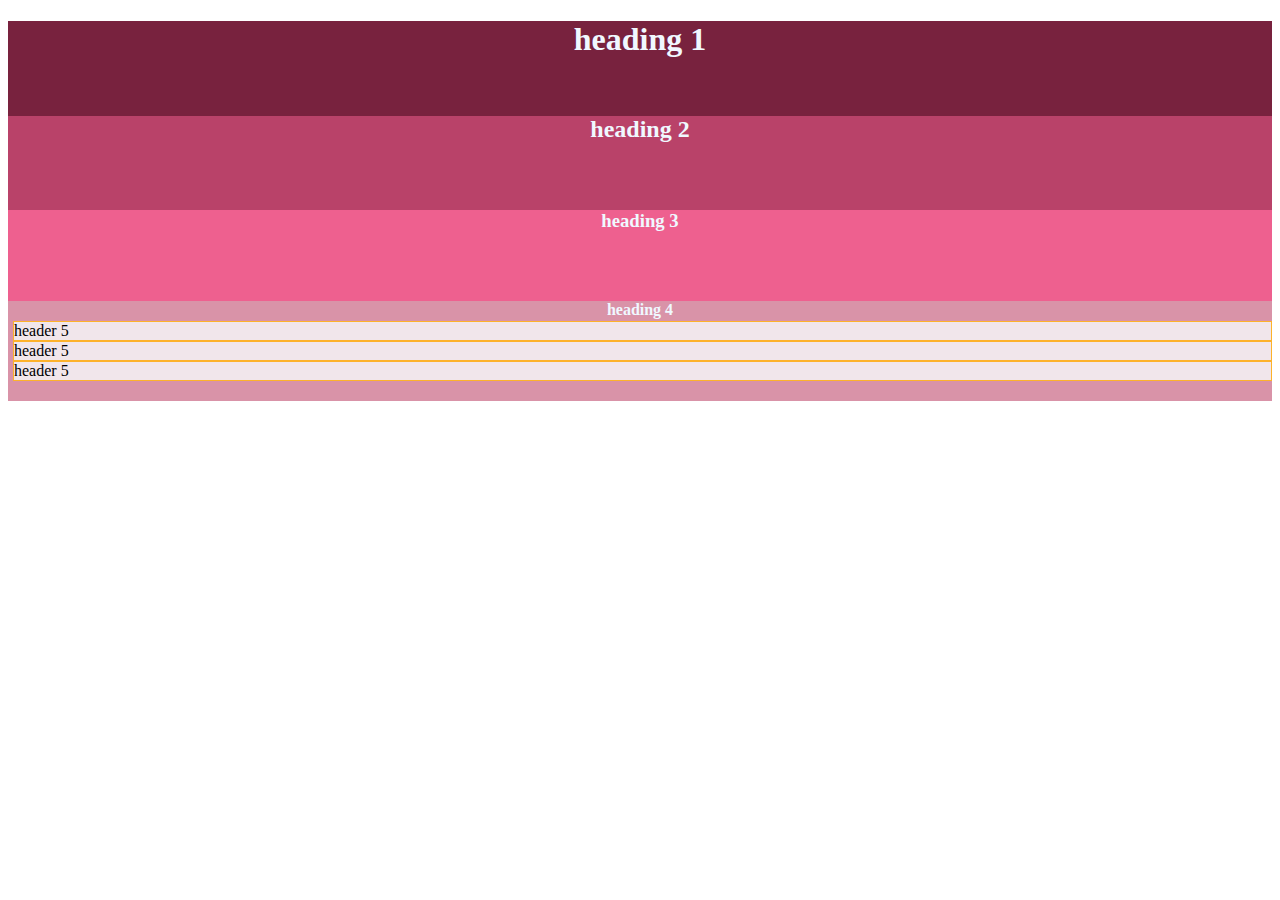
<file: t1/index.html>
<!DOCTYPE html>
<html lang="en">
<head>
    <meta charset="UTF-8">
    <meta name="viewport" content="width=device-width, initial-scale=1.0">
    <title>Bootstrap T1 Task</title>
    <link href="https://cdn.jsdelivr.net/npm/bootstrap@5.0.2/dist/css/bootstrap.min.css" rel="stylesheet" integrity="sha384-EVSTQN3/azprG1Anm3QDgpJLIm9Nao0Yz1ztcQTwFspd3yD65VohhpuuCOmLASjC" crossorigin="anonymous">
    <script src="https://cdn.jsdelivr.net/npm/bootstrap@5.0.2/dist/js/bootstrap.bundle.min.js" integrity="sha384-MrcW6ZMFYlzcLA8Nl+NtUVF0sA7MsXsP1UyJoMp4YLEuNSfAP+JcXn/tWtIaxVXM" crossorigin="anonymous"></script>
    <link rel="stylesheet" href="style.css">
</head>
<body>
    <div class="container-fluid">
        <div class="row" id="row1"><h1>heading 1</h1></div>
        <div class="row mx-2" id="row2">
            <h2>heading 2</h2>
        </div>
        <div class="row mx-4" id="row3">
            <h3>heading 3</h3>
        </div>
        <div class="row mx-5" id="row4">
            <h4>heading 4</h4>
            <div class="row" id="row5">
            <div class="col ">header 5</div>
            <div class="col ">header 5</div>
            <div class="col ">header 5</div>
        </div>
        </div>
    </div>
    
</body>
</html>
</file>
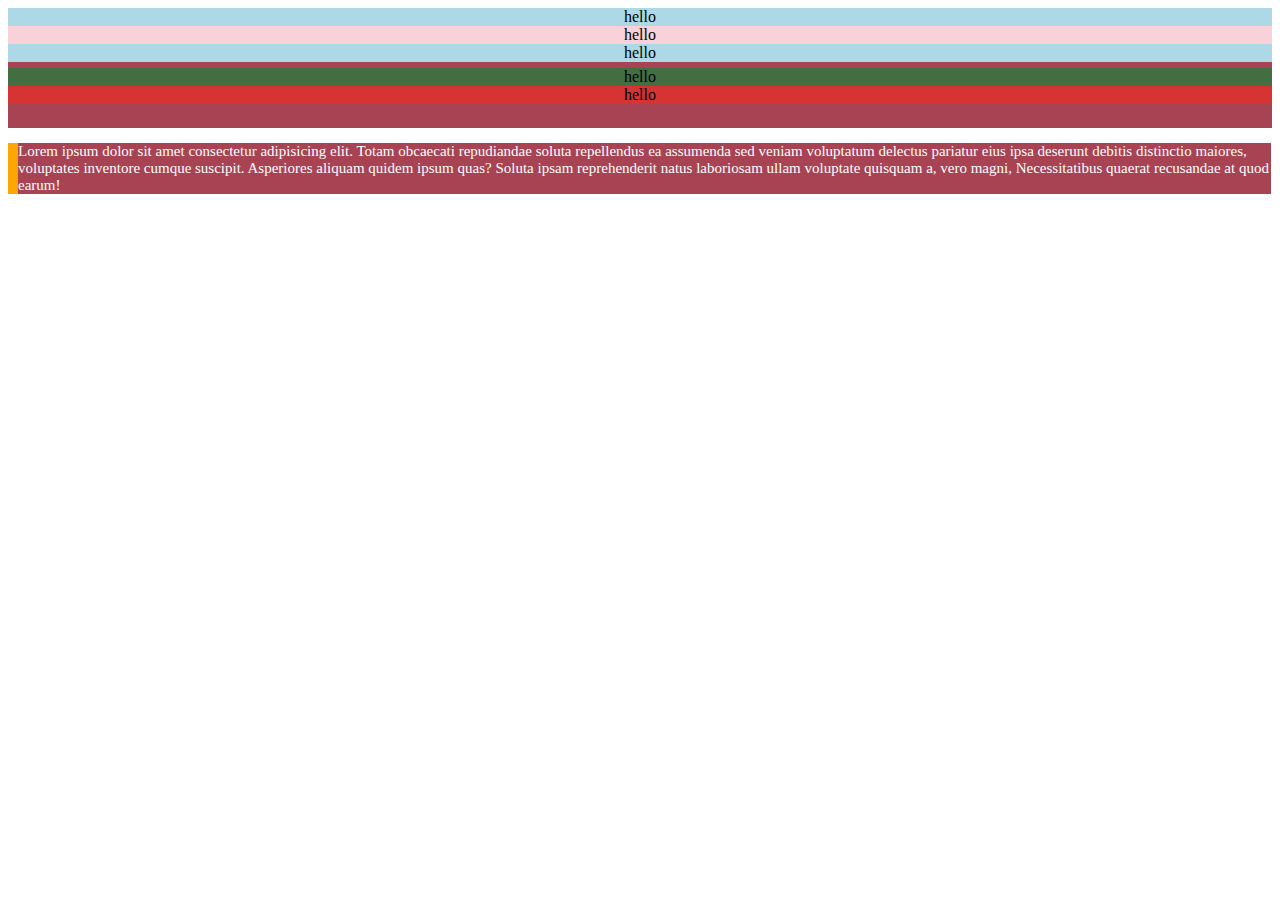
<file: t2/index.html>
<!DOCTYPE html>
<html lang="en">
<head>
    <meta charset="UTF-8">
    <meta name="viewport" content="width=device-width, initial-scale=1.0">
    <title>Bootstrap T2 task</title>
    <link href="https://cdn.jsdelivr.net/npm/bootstrap@5.0.2/dist/css/bootstrap.min.css" rel="stylesheet" integrity="sha384-EVSTQN3/azprG1Anm3QDgpJLIm9Nao0Yz1ztcQTwFspd3yD65VohhpuuCOmLASjC" crossorigin="anonymous">
    <script src="https://cdn.jsdelivr.net/npm/bootstrap@5.0.2/dist/js/bootstrap.bundle.min.js" integrity="sha384-MrcW6ZMFYlzcLA8Nl+NtUVF0sA7MsXsP1UyJoMp4YLEuNSfAP+JcXn/tWtIaxVXM" crossorigin="anonymous"></script>
    <link rel="stylesheet" href="style.css">
</head>
<body>
    <div class="container-fluid">
        <div class="row">
            <div class="col col1 ">hello</div>
            <div class="col col2">hello</div>
            <div class="col col3">hello</div>
        </div>
        <div class="row">
            <div class="col col4">hello</div>
            <div class="col col5">hello</div>
        </div>
        <div class="row" id="row1">
            <p>Lorem ipsum dolor sit amet consectetur adipisicing elit. Totam obcaecati repudiandae soluta repellendus ea assumenda sed 
            veniam voluptatum delectus pariatur eius ipsa deserunt debitis distinctio maiores, voluptates inventore cumque suscipit.
            Asperiores aliquam quidem ipsum quas? Soluta ipsam reprehenderit natus laboriosam ullam voluptate quisquam a, vero magni, 
             Necessitatibus quaerat recusandae at quod earum!</p>
        </div>
    </div>
    
</body>
</html>
</file>
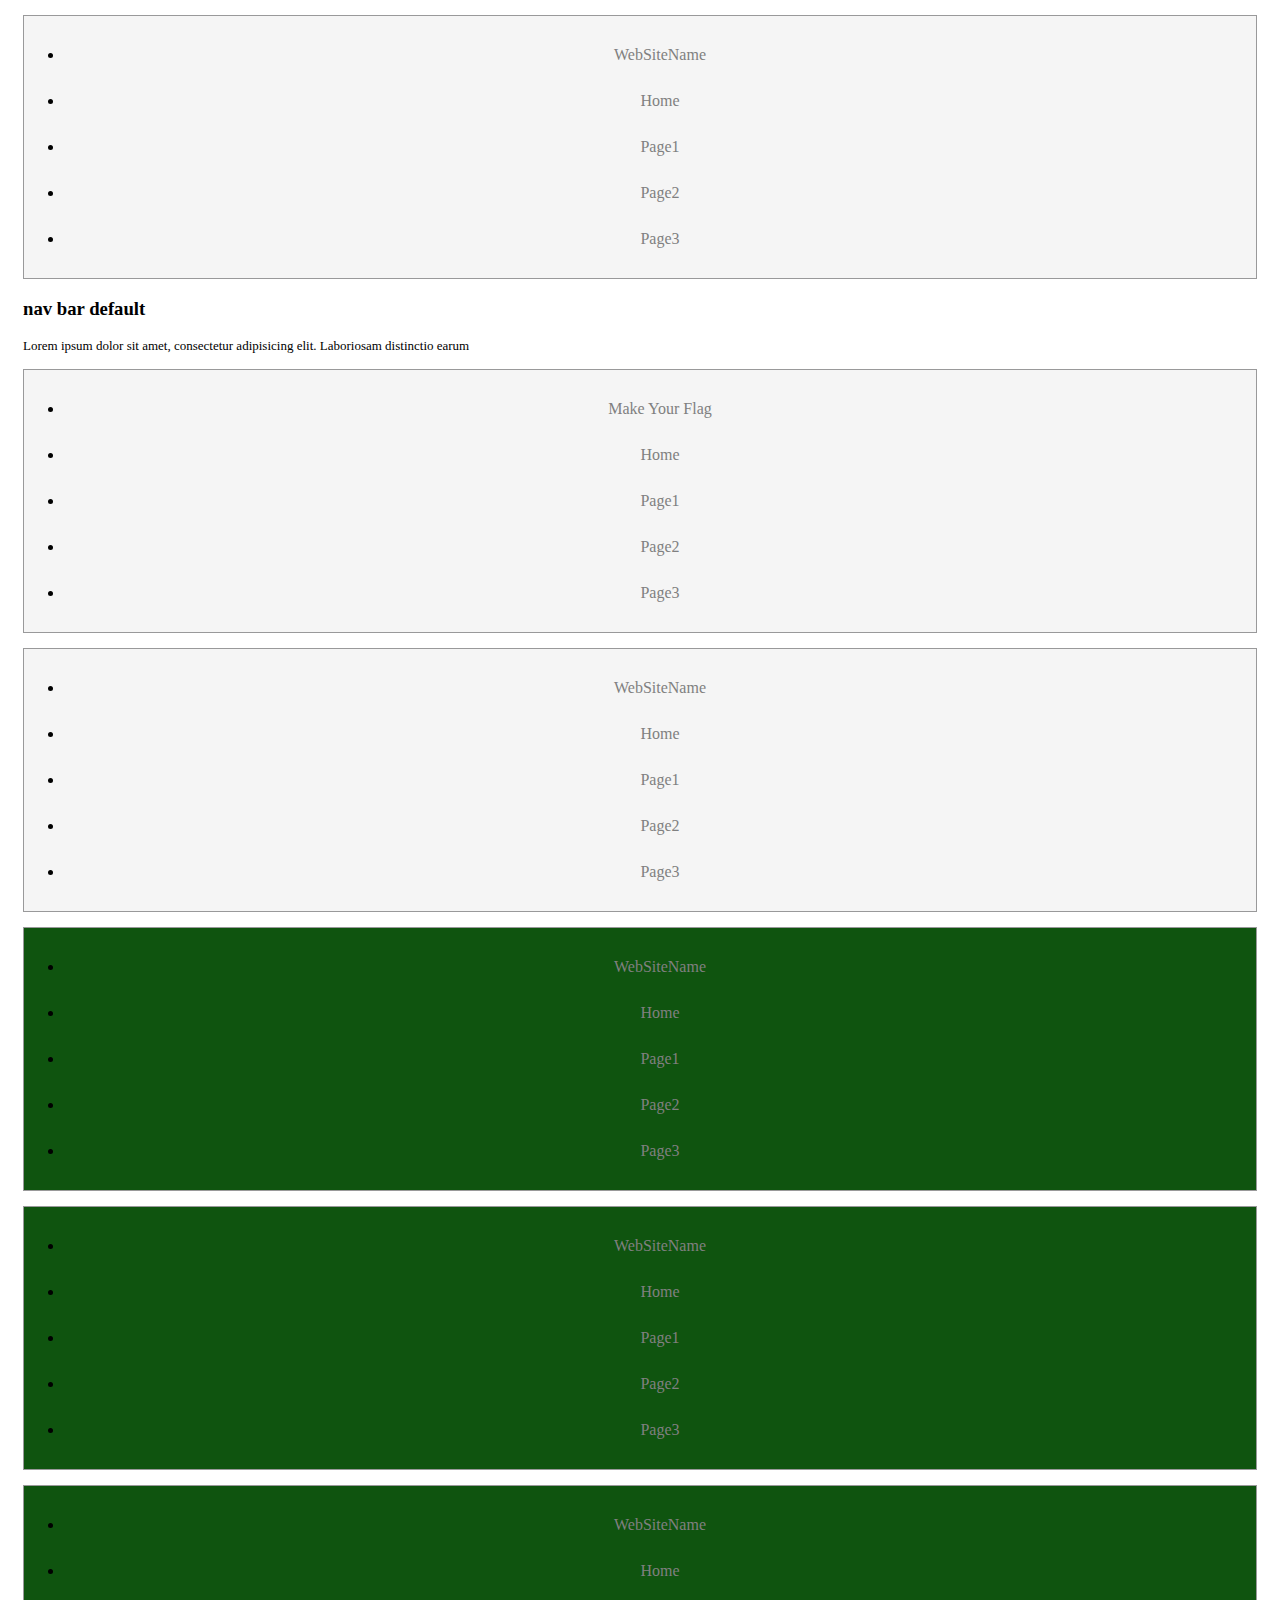
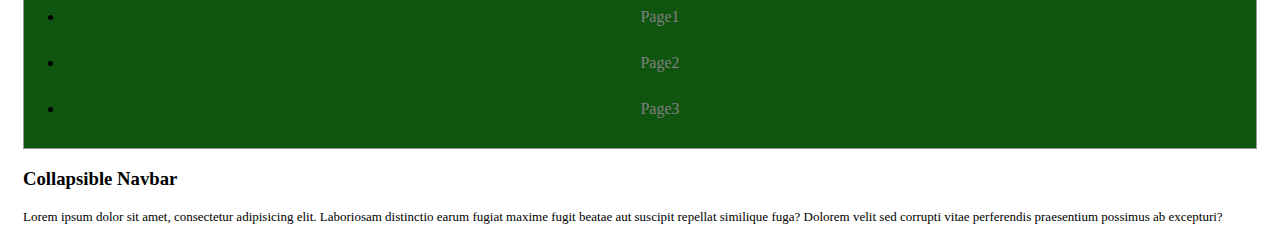
<file: t3/index.html>
<!DOCTYPE html>
<html lang="en">
<head>
    <meta charset="UTF-8">
    <meta name="viewport" content="width=device-width, initial-scale=1.0">
    <title>bootstrap t3 task</title>
    <link href="https://cdn.jsdelivr.net/npm/bootstrap@5.0.2/dist/css/bootstrap.min.css" rel="stylesheet" integrity="sha384-EVSTQN3/azprG1Anm3QDgpJLIm9Nao0Yz1ztcQTwFspd3yD65VohhpuuCOmLASjC" crossorigin="anonymous">
    <script src="https://cdn.jsdelivr.net/npm/bootstrap@5.0.2/dist/js/bootstrap.bundle.min.js" integrity="sha384-MrcW6ZMFYlzcLA8Nl+NtUVF0sA7MsXsP1UyJoMp4YLEuNSfAP+JcXn/tWtIaxVXM" crossorigin="anonymous"></script>
    <link rel="stylesheet" href="style.css">
    
</head>
<body>
    <div class="container">
         <div class="row">
            <div class="col"> 
              <ul class="nav  justify-content-start ">
                <li class="nav-item ">
                  <a class="nav-link active" href="#">WebSiteName</a>
                </li>
                <li class="nav-item">
                  <a class="nav-link" href="#">Home</a>
                </li>
                <li class="nav-item">
                  <a class="nav-link" href="#">Page1</a>
                </li>
                <li class="nav-item">
                  <a class="nav-link" href="#">Page2</a>
                </li>
                <li class="nav-item">
                  <a class="nav-link" href="#">Page3</a>
                </li>
                
              </ul>
            </div>  
          </div> 

        <div class="row " id="content">
             <div class="col col1 px-md-5"> 
            <h3>nav bar default</h3>
            <p class="p">Lorem ipsum dolor sit amet, consectetur adipisicing elit. Laboriosam distinctio earum </p>
        </div>
        </div>
        <div class="row">
          <div class="col"> 
            <ul class="nav  justify-content-start ">
              <li class="nav-item ">
                <a class="nav-link active" href="#">Make Your Flag</a>
              </li>
              <li class="nav-item">
                <a class="nav-link" href="#">Home</a>
              </li>
              <li class="nav-item">
                <a class="nav-link" href="#">Page1</a>
              </li>
              <li class="nav-item">
                <a class="nav-link" href="#">Page2</a>
              </li>
              <li class="nav-item">
                <a class="nav-link" href="#">Page3</a>
              </li>
              
            </ul>
          </div>  
        </div> 
    
        <div class="row">
          <div class="col"> 
            <ul class="nav  justify-content-start ">
              <li class="nav-item ">
                <a class="nav-link active" href="#">WebSiteName</a>
              </li>
              <li class="nav-item">
                <a class="nav-link" href="#">Home</a>
              </li>
              <li class="nav-item">
                <a class="nav-link" href="#">Page1</a>
              </li>
              <li class="nav-item">
                <a class="nav-link" href="#">Page2</a>
              </li>
              <li class="nav-item">
                <a class="nav-link" href="#">Page3</a>
              </li>
              
            </ul>
          </div>  
        </div> 
        <div class="row" id="2">
          <div class="col col2">
                <ul class="nav   justify-content-start ">
                  <li class="nav-item  ">
                    <a class="nav-link active " href="#">WebSiteName</a>
                  </li>
                  <li class="nav-item">
                    <a class="nav-link" href="#">Home</a>
                  </li>
                  <li class="nav-item">
                    <a class="nav-link" href="#">Page1</a>
                  </li>
                  <li class="nav-item">
                    <a class="nav-link" href="#">Page2</a>
                  </li>
                  <li class="nav-item">
                    <a class="nav-link" href="#">Page3</a>
                  </li>
                  
                </ul>
              </div>  
            </div> 
            <div class="row" id="2">
              <div class="col col2">
                    <ul class="nav  justify-content-start ">
                      <li class="nav-item ">
                        <a class="nav-link active " href="#">WebSiteName</a>
                      </li>
                      <li class="nav-item">
                        <a class="nav-link" href="#">Home</a>
                      </li>
                      <li class="nav-item">
                        <a class="nav-link" href="#">Page1</a>
                      </li>
                      <li class="nav-item">
                        <a class="nav-link" href="#">Page2</a>
                      </li>
                      <li class="nav-item">
                        <a class="nav-link" href="#">Page3</a>
                      </li>
                      
                    </ul>
                  </div>  
                </div> 
          
            <div class="row" id="2">
              <div class="col col2">
                    <ul class="nav  justify-content-end ">
                      <li class="nav-item ">
                        <a class="nav-link active" href="#">WebSiteName</a>
                      </li>
                      <li class="nav-item">
                        <a class="nav-link" href="#">Home</a>
                      </li>
                      <li class="nav-item">
                        <a class="nav-link" href="#">Page1</a>
                      </li>
                      <li class="nav-item">
                        <a class="nav-link" href="#">Page2</a>
                      </li>
                      <li class="nav-item">
                        <a class="nav-link" href="#">Page3</a>
                      </li>
                      
                    </ul>
                  </div>  
                </div>
        <div class="row" id="content">
          <div class="col col1 px-md-5 py-md-5"> 
            <h3>Collapsible Navbar</h3>
            <p class="p">Lorem ipsum dolor sit amet, consectetur adipisicing elit. Laboriosam distinctio earum fugiat maxime fugit beatae aut suscipit 
              repellat similique fuga? Dolorem velit sed corrupti vitae perferendis praesentium possimus ab excepturi? </p>
        </div>
        </div>
    </div>
    
</body>
</html>
</file>
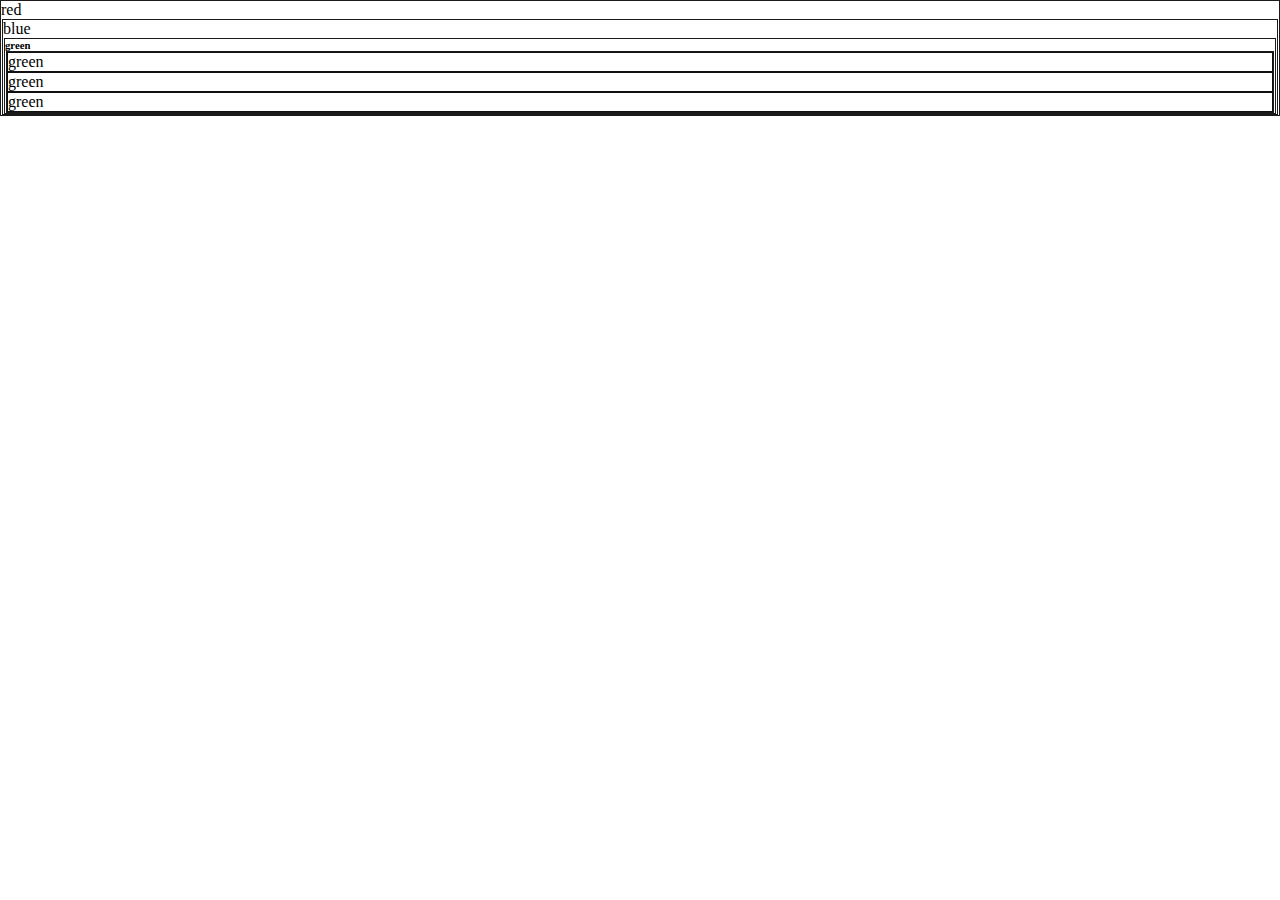
<file: t4/index.html>
<!DOCTYPE html>
<html lang="en">
<head>
    <meta charset="UTF-8">
    <meta name="viewport" content="width=device-width, initial-scale=1.0">
    <title>Bootstrap t4 Task</title>
    <link href="https://cdn.jsdelivr.net/npm/bootstrap@5.0.2/dist/css/bootstrap.min.css" rel="stylesheet" integrity="sha384-EVSTQN3/azprG1Anm3QDgpJLIm9Nao0Yz1ztcQTwFspd3yD65VohhpuuCOmLASjC" crossorigin="anonymous">
    <script src="https://cdn.jsdelivr.net/npm/bootstrap@5.0.2/dist/js/bootstrap.bundle.min.js" integrity="sha384-MrcW6ZMFYlzcLA8Nl+NtUVF0sA7MsXsP1UyJoMp4YLEuNSfAP+JcXn/tWtIaxVXM" crossorigin="anonymous"></script>
    <link rel="stylesheet" href="style.css">
</head>
<body>
    <div class="container w-100">
        <div class="row" id="row1">
            <div class="col">
                red
                <div class="row margin" id="row2">
                    <div class="col ">
                        blue
                        <div class="row margin " id="row3">
                             <div class="col"> 
                               <h6>green</h6>
                                <div class="row margin">  
                                    <!-- <div class="col"> -->
                                        <div class="col-4">green</div>
                                        <div class="col-4">green</div>
                                        <div class="col-4">green</div>
                                    <!-- </div> -->
                                
                                 </div>  
                            
                        </div>
                    </div>
            </div>

        </div>
    </div>
    
</body>
</html>
</file>
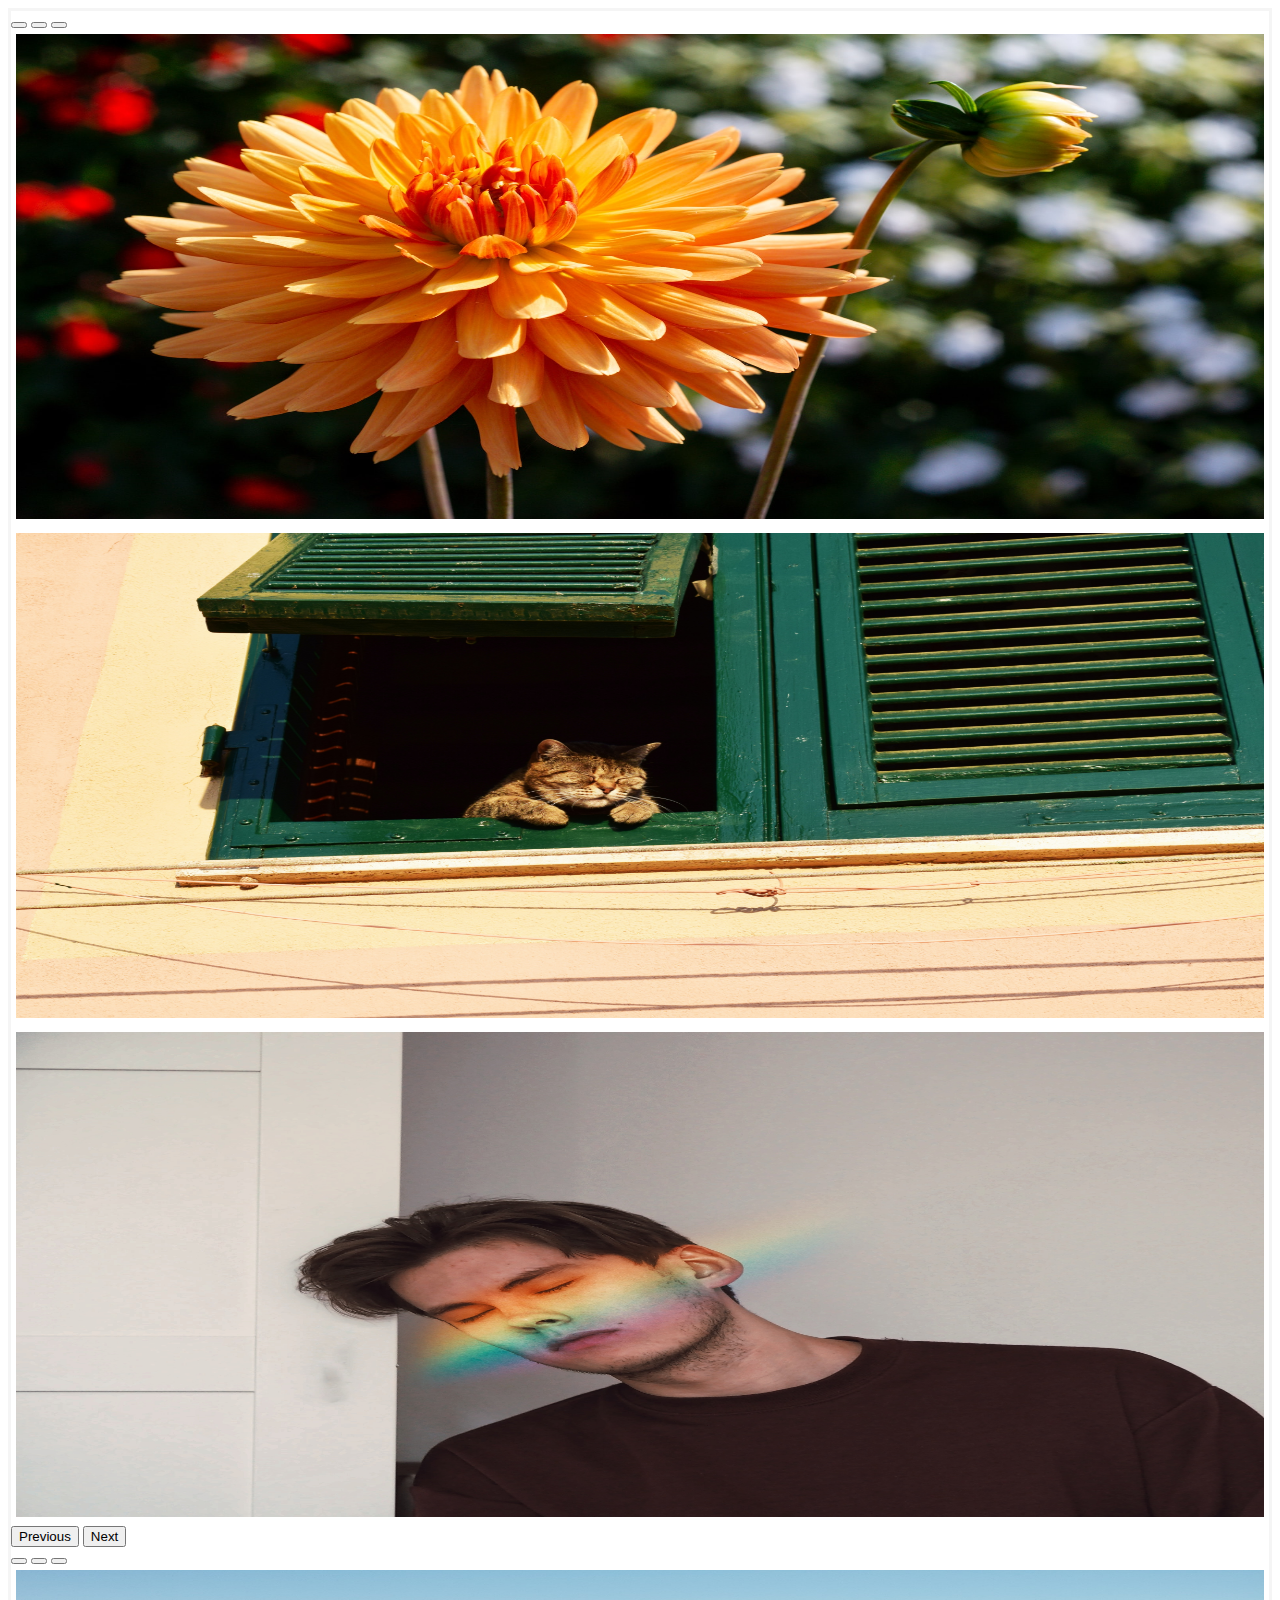
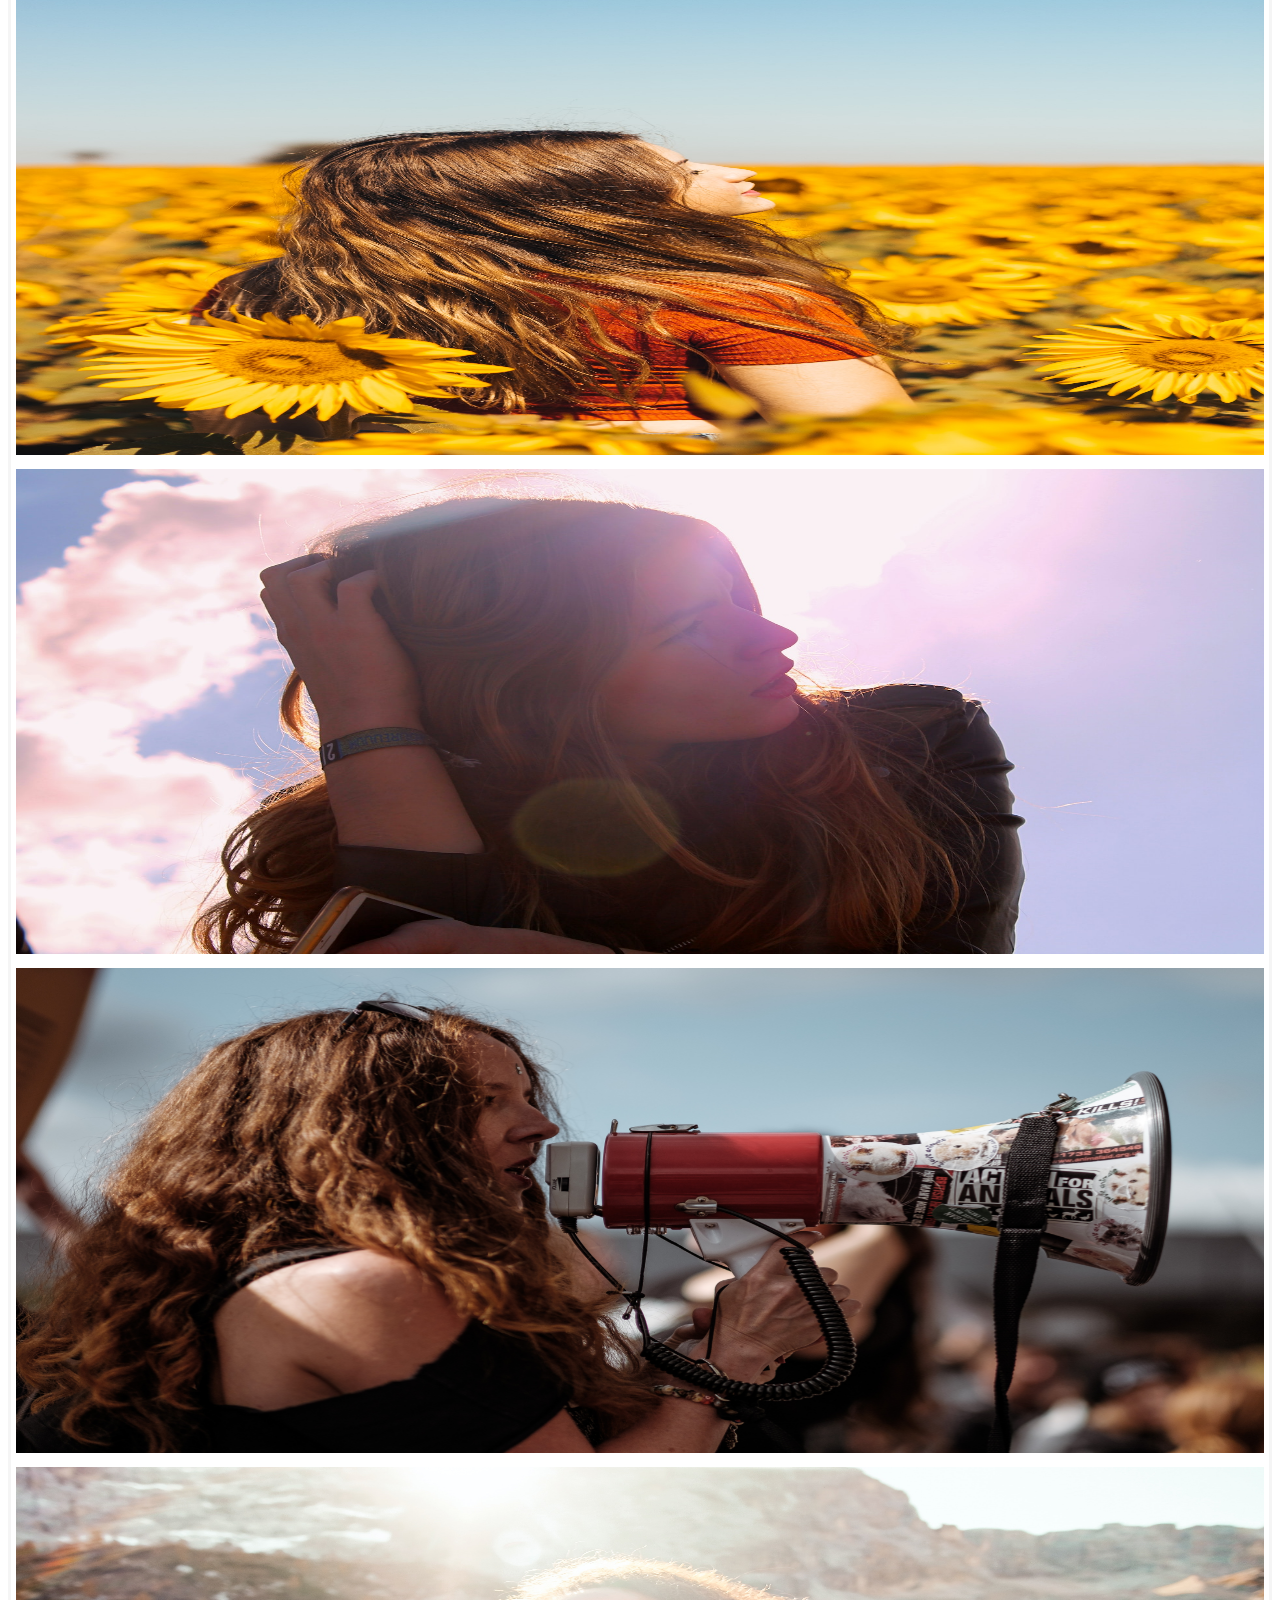
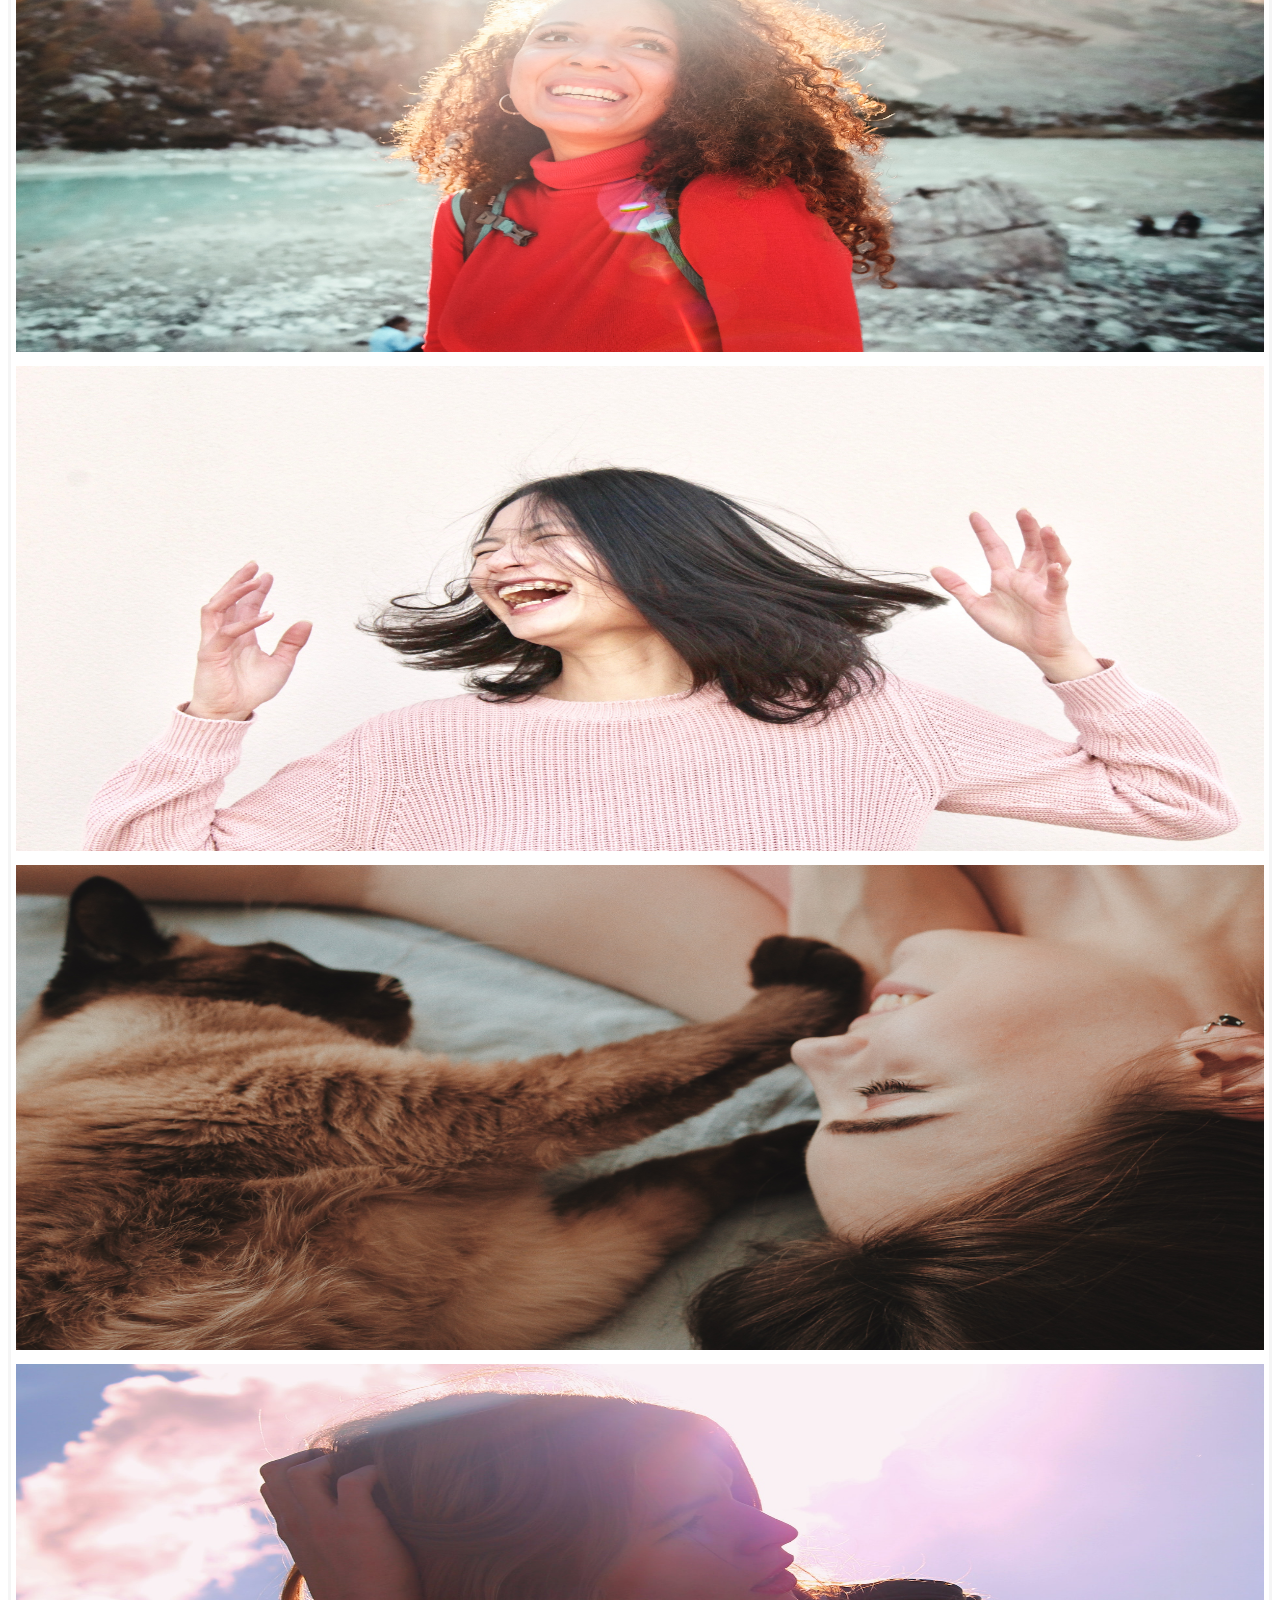
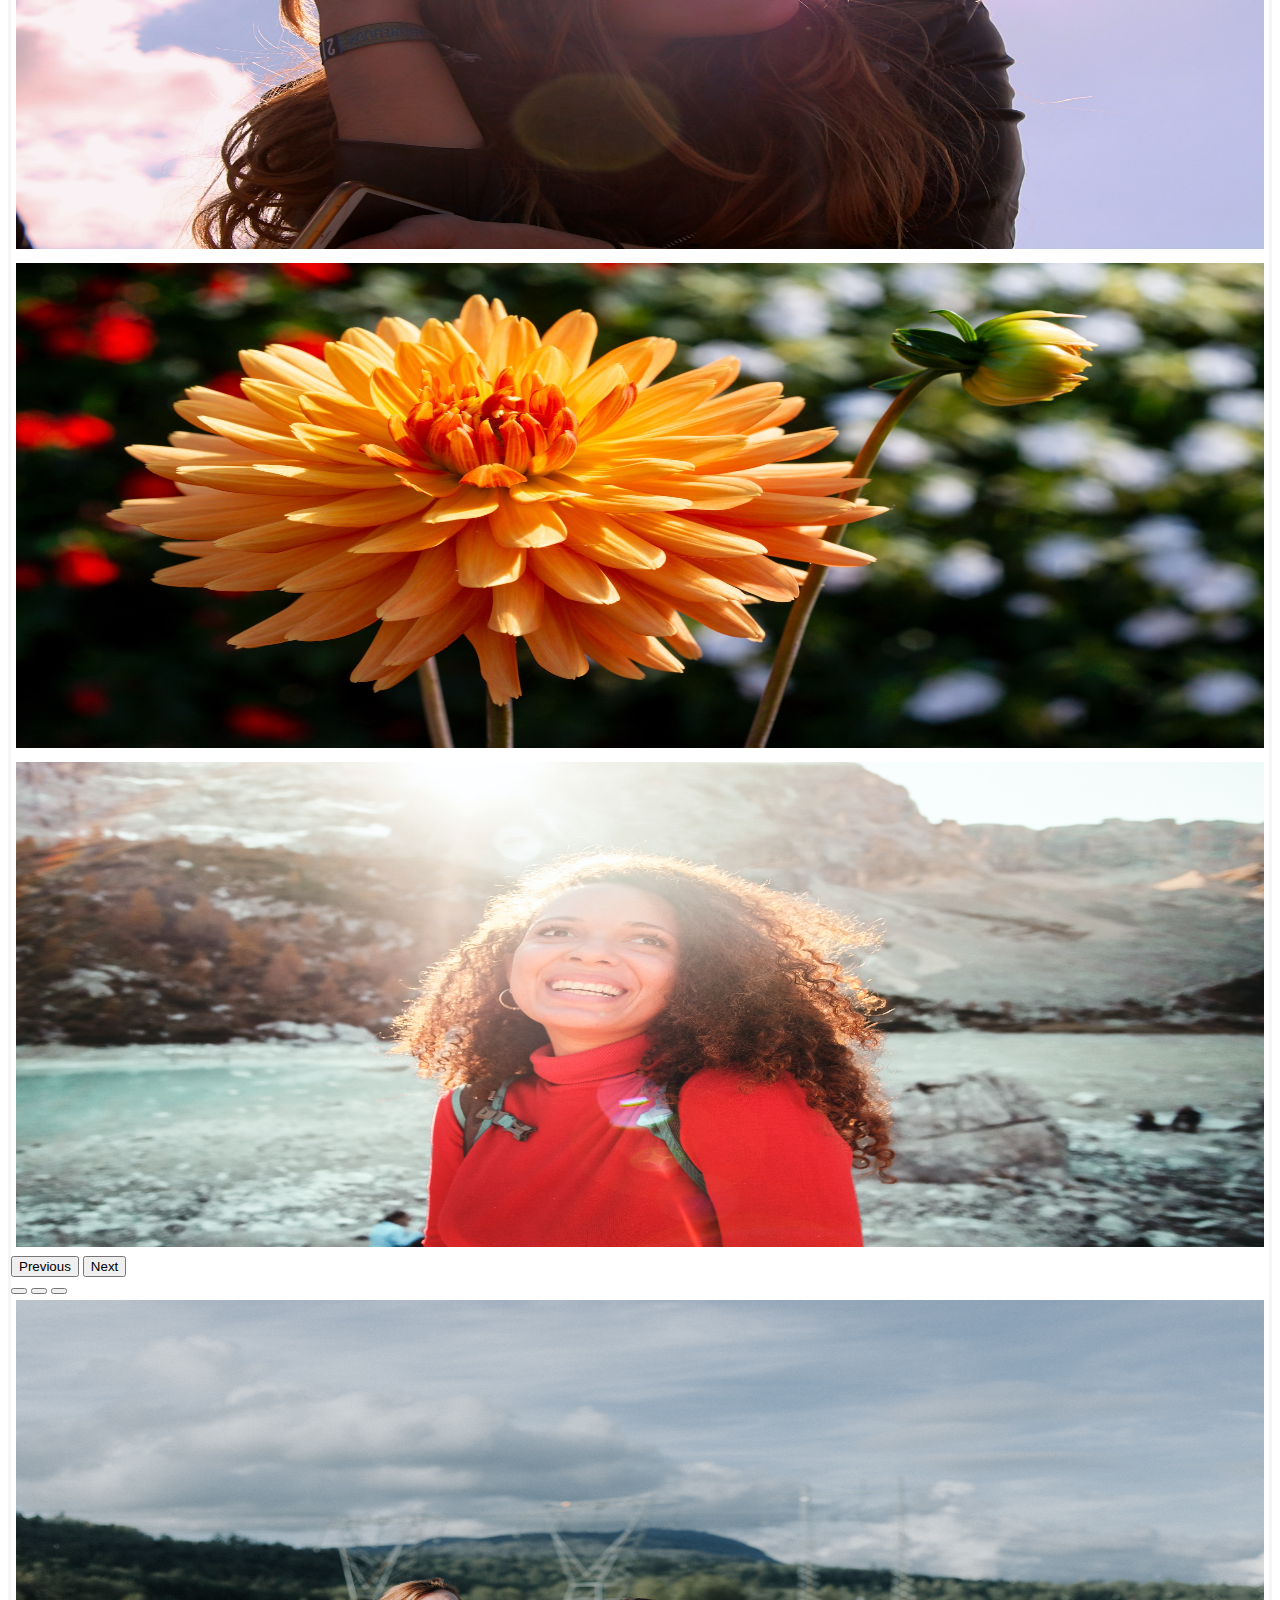
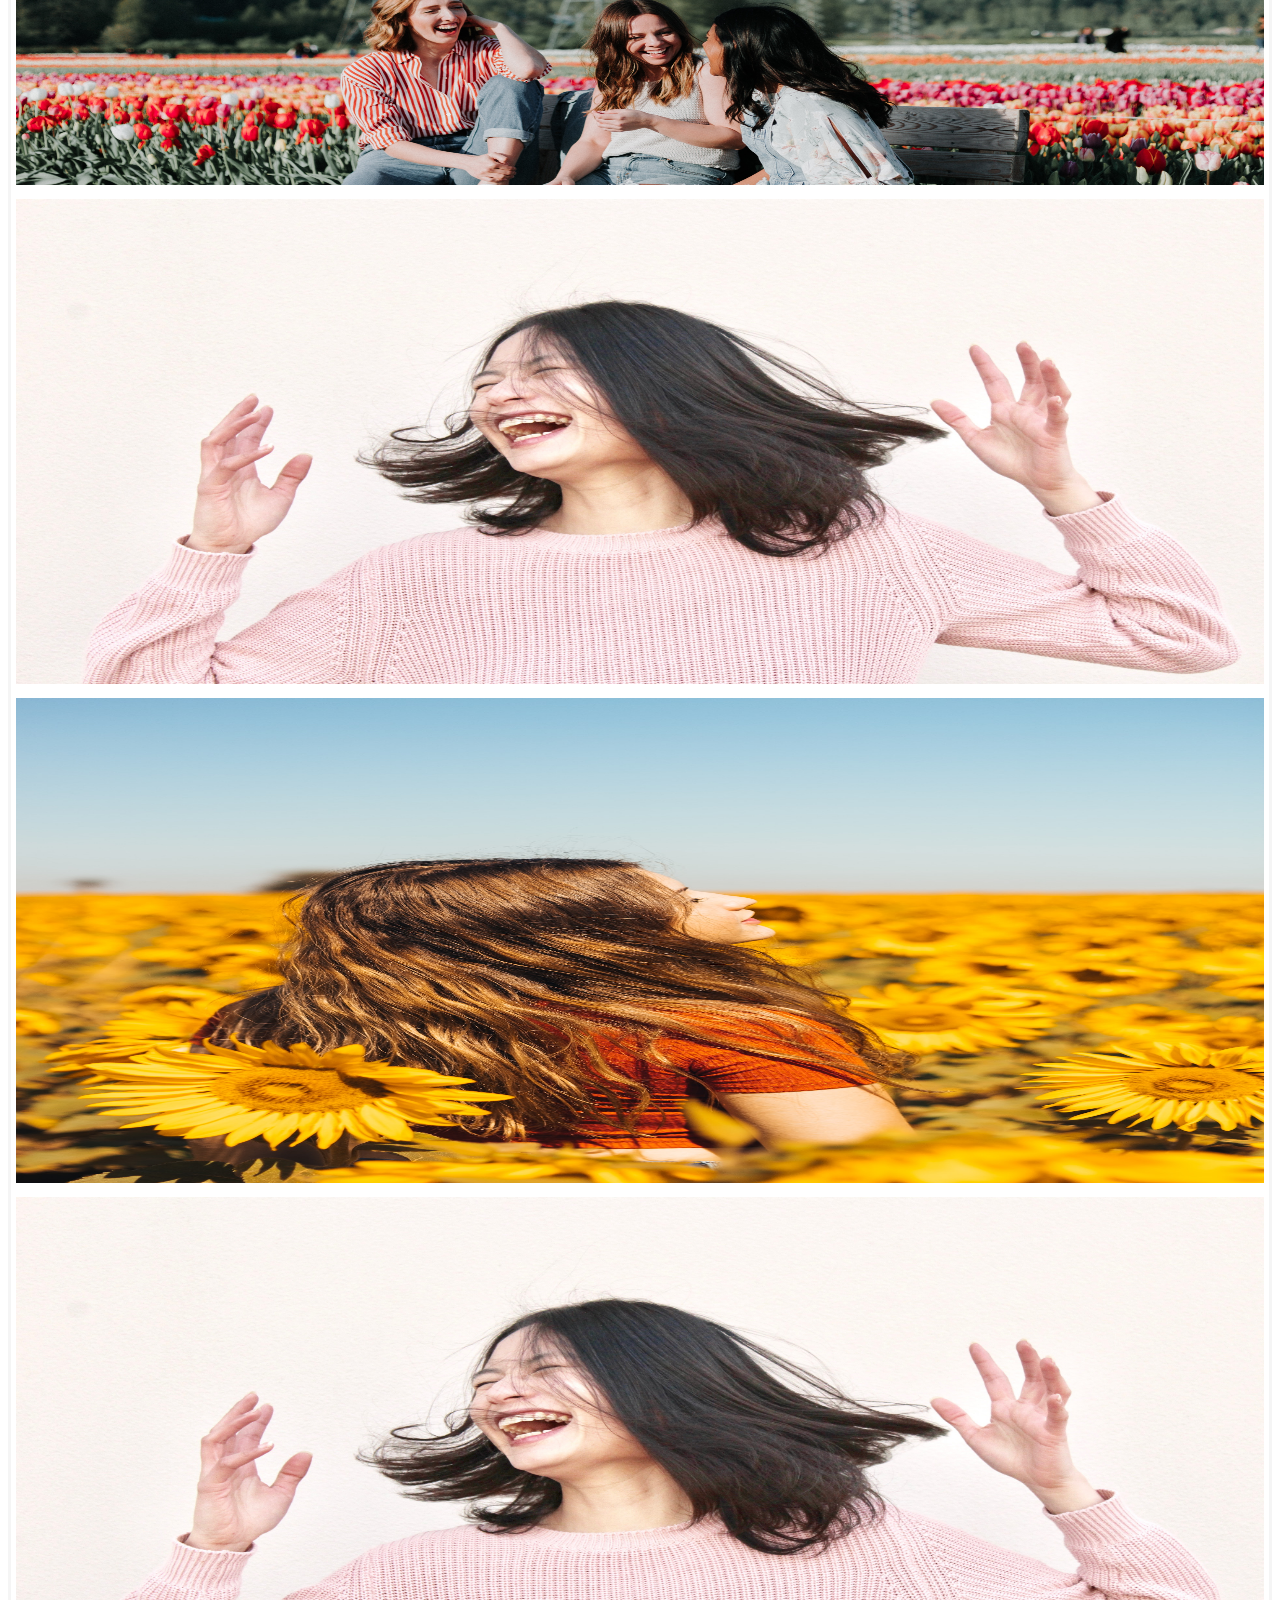
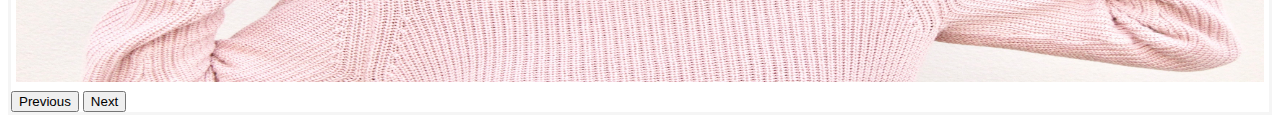
<file: t5/index.html>
<!DOCTYPE html>
<html lang="en">
<head>
    <meta charset="UTF-8">
    <meta name="viewport" content="width=device-width, initial-scale=1.0">
    <title>Bootstrap t5 task</title>
    <link href="https://cdn.jsdelivr.net/npm/bootstrap@5.0.2/dist/css/bootstrap.min.css" rel="stylesheet" integrity="sha384-EVSTQN3/azprG1Anm3QDgpJLIm9Nao0Yz1ztcQTwFspd3yD65VohhpuuCOmLASjC" crossorigin="anonymous">
    <script src="https://cdn.jsdelivr.net/npm/bootstrap@5.0.2/dist/js/bootstrap.bundle.min.js" integrity="sha384-MrcW6ZMFYlzcLA8Nl+NtUVF0sA7MsXsP1UyJoMp4YLEuNSfAP+JcXn/tWtIaxVXM" crossorigin="anonymous"></script>
    <link rel="stylesheet" href="style.css">
</head>
<body>
    <div class="container">
      <div id="carouselExampleIndicators" class="carousel slide" data-bs-ride="carousel">
        <div class="carousel-indicators">
          <button type="button" data-bs-target="#carouselExampleIndicators" data-bs-slide-to="0" class="active" aria-current="true" aria-label="Slide 1"></button>
          <button type="button" data-bs-target="#carouselExampleIndicators" data-bs-slide-to="1" aria-label="Slide 2"></button>
          <button type="button" data-bs-target="#carouselExampleIndicators" data-bs-slide-to="2" aria-label="Slide 3"></button>
        </div>
        <div class="carousel-inner">
          <div class="carousel-item active">
            <img src="image1.jpg" class="d-block w-100" alt="...">
          </div>
          <div class="carousel-item">
            <img src="image4.jpg" class="d-block w-100 " alt="...">
          </div>
          <div class="carousel-item">
            <img src="image5.jpg" class="d-block w-100" alt="...">
          </div>
        </div>
        <button class="carousel-control-prev" type="button" data-bs-target="#carouselExampleIndicators" data-bs-slide="prev">
          <span class="carousel-control-prev-icon" aria-hidden="true"></span>
          <span class="visually-hidden">Previous</span>
        </button>
        <button class="carousel-control-next" type="button" data-bs-target="#carouselExampleIndicators" data-bs-slide="next">
          <span class="carousel-control-next-icon" aria-hidden="true"></span>
          <span class="visually-hidden">Next</span>
        </button>
      </div>
      <!-- caraousel two -->

      <div class="carousel">
      <div id="carouselExampleIndicators-2" class="carousel slide" data-bs-ride="carousel">
        <div class="carousel-indicators">
          <button type="button" data-bs-target="#carouselExampleIndicators-2" data-bs-slide-to="0" class="active" aria-current="true" aria-label="Slide 1"></button>
          <button type="button" data-bs-target="#carouselExampleIndicators-2" data-bs-slide-to="1" aria-label="Slide 2"></button>
          <button type="button" data-bs-target="#carouselExampleIndicators-2" data-bs-slide-to="2" aria-label="Slide 3"></button>
        </div>
        <div class="carousel-inner">
          <div class="carousel-item active">
            <div class="image1 d-sm-flex"> 
            <img src="image2.jpg" class="d-block w-100" alt="...">
             <img src="image3.jpg" class="d-block w-100" alt="..."> 
             <img src="image6.jpg" class="d-block w-100" alt="..."> 
           </div> 
          </div>
          <div class="carousel-item ">
             <div class="image1 d-sm-flex">  
              <img src="image7.jpg" class="d-block w-100" alt="...">
               <img src="image8.jpg" class="d-block w-100" alt="..."> 
               <img src="image9.jpg" class="d-block w-100" alt="..."> 
              </div>  
            </div>
          </div>
          <div class="carousel-item ">
            <div class="image1 d-sm-flex">  
             <img src="image3.jpg" class="d-block w-100" alt="...">
              <img src="image1.jpg" class="d-block w-100" alt="..."> 
              <img src="image7.jpg" class="d-block w-100" alt="..."> 
             </div>  
           </div>
         </div>
        <button class="carousel-control-prev" type="button" data-bs-target="#carouselExampleIndicators-2" data-bs-slide="prev">
          <span class="carousel-control-prev-icon" aria-hidden="true"></span>
          <span class="visually-hidden">Previous</span>
        </button>
        <button class="carousel-control-next" type="button" data-bs-target="#carouselExampleIndicators-2" data-bs-slide="next">
          <span class="carousel-control-next-icon" aria-hidden="true"></span>
          <span class="visually-hidden">Next</span>
        </button>
      </div>
    

    <!-- third carasoul -->

    <div class="carousel">
      <div id="carouselExampleIndicators-3" class="carousel slide" data-bs-ride="carousel">
        <div class="carousel-indicators">
          <button type="button" data-bs-target="#carouselExampleIndicators-3" data-bs-slide-to="0" class="active" aria-current="true" aria-label="Slide 1"></button>
          <button type="button" data-bs-target="#carouselExampleIndicators-3" data-bs-slide-to="1" aria-label="Slide 2"></button>
          <button type="button" data-bs-target="#carouselExampleIndicators-3" data-bs-slide-to="2" aria-label="Slide 3"></button>
        </div>

        <div class="carousel-inner">
          <div class="carousel-item active">
            <div class="image d-sm-flex"> 
              <img src="image10.jpg" class="d-block w-100" alt="...">
              <img src="image8.jpg" class="d-block w-100" alt="...">
           </div> 
          </div>

          <div class="carousel-item ">
             <div class="image1 d-sm-flex">  
                <img src="image2.jpg" class="d-block w-100" alt="...">
                <img src="image8.jpg" class="d-block w-100" alt="..."> 
              </div>  
          </div>
          
        <button class="carousel-control-prev" type="button" data-bs-target="#carouselExampleIndicators-3" data-bs-slide="prev">
          <span class="carousel-control-prev-icon" aria-hidden="true"></span>
          <span class="visually-hidden">Previous</span>
        </button>
        <button class="carousel-control-next" type="button" data-bs-target="#carouselExampleIndicators-3" data-bs-slide="next">
          <span class="carousel-control-next-icon" aria-hidden="true"></span>
          <span class="visually-hidden">Next</span>
        </button>
      </div>
    </div>
  </div>
    
</body>
</html>
</file>
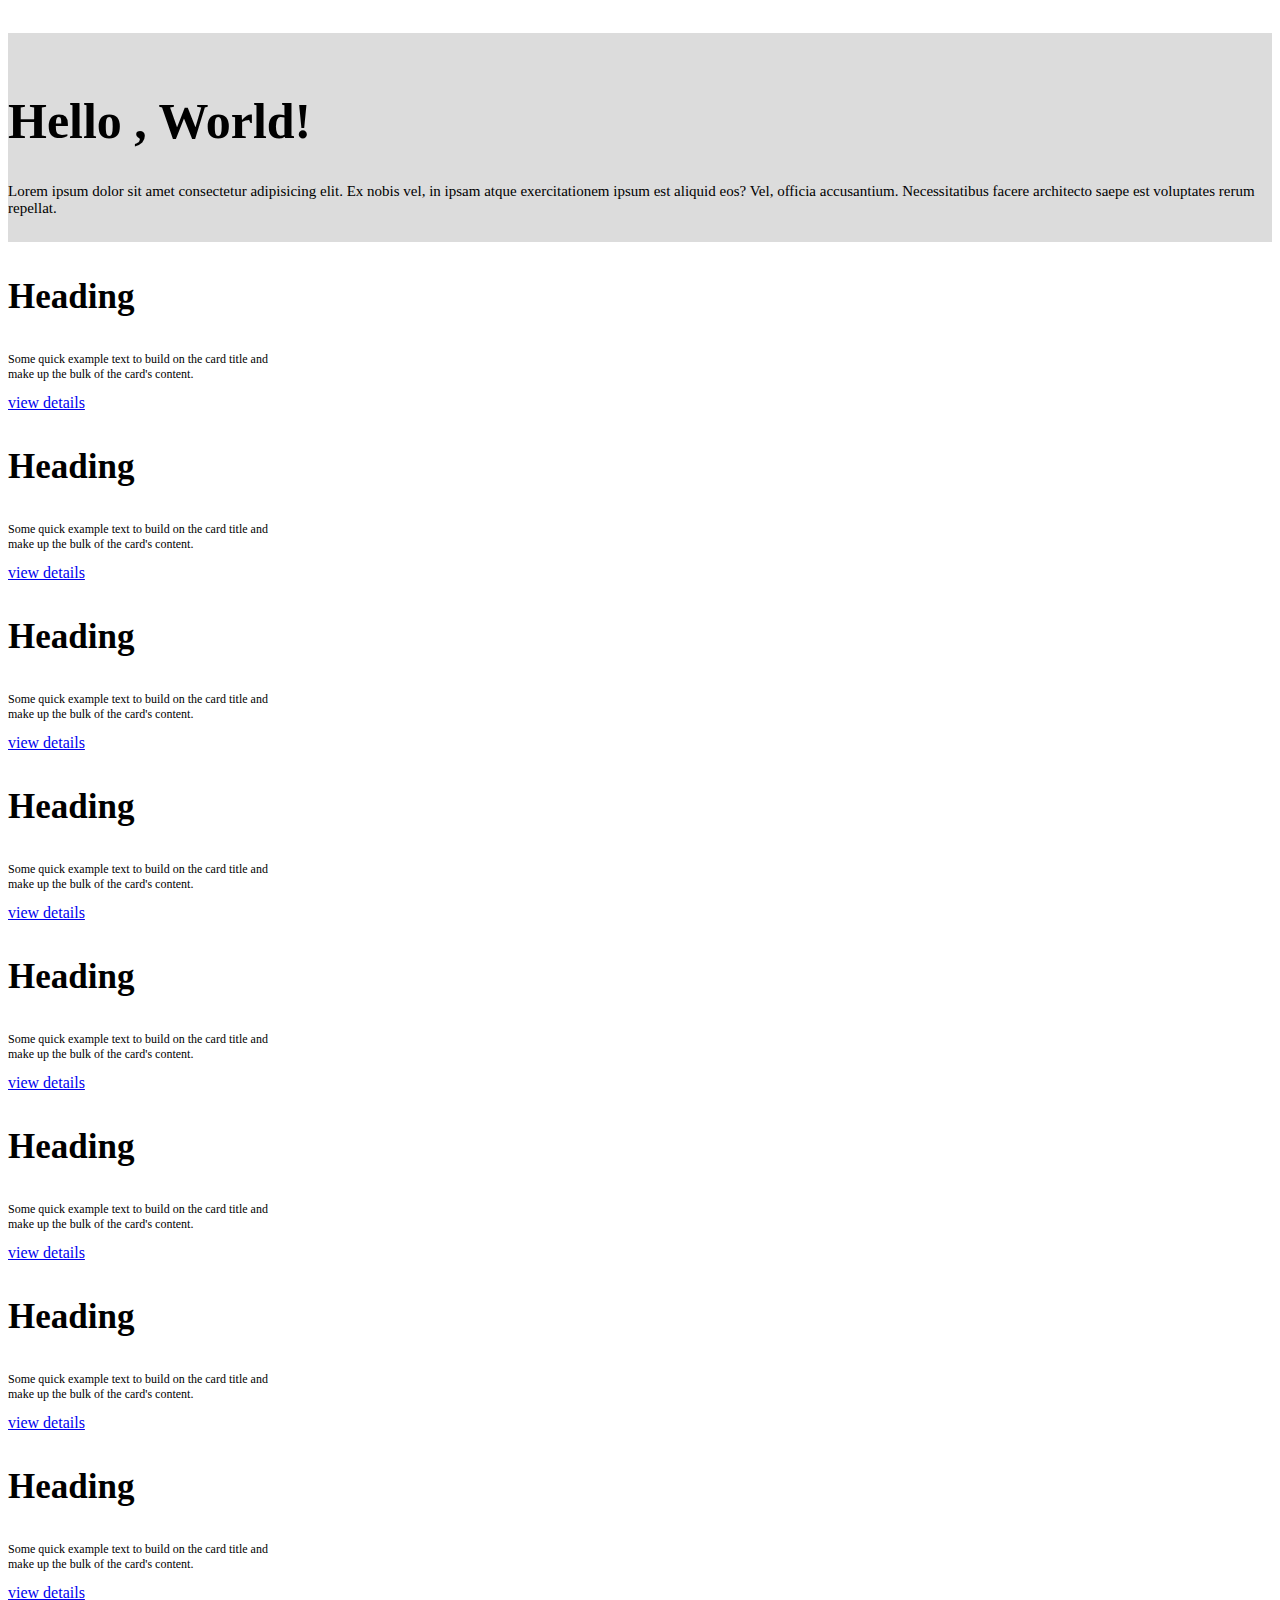
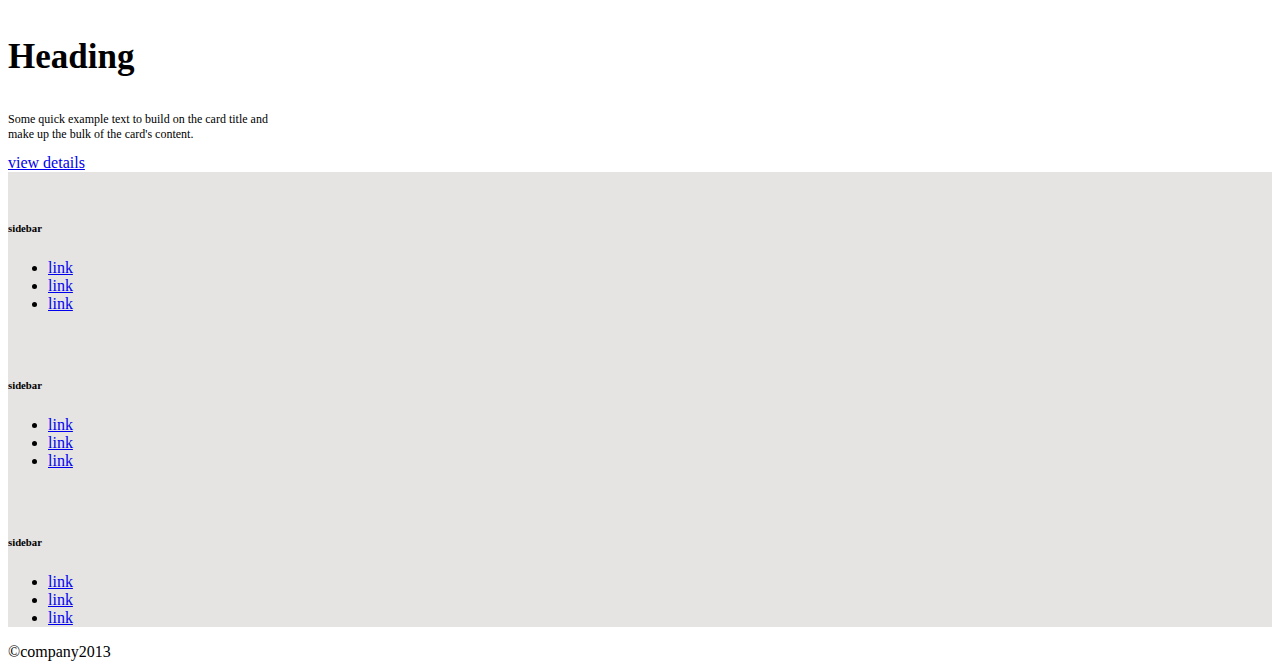
<file: t6/index.html>
<!DOCTYPE html>
<html lang="en">
<head>
    <meta charset="UTF-8">
    <meta name="viewport" content="width=device-width, initial-scale=1.0">
    <title>bootstrap t6 task</title>
    <link href="https://cdn.jsdelivr.net/npm/bootstrap@5.0.2/dist/css/bootstrap.min.css" rel="stylesheet" integrity="sha384-EVSTQN3/azprG1Anm3QDgpJLIm9Nao0Yz1ztcQTwFspd3yD65VohhpuuCOmLASjC" crossorigin="anonymous">
    <script src="https://cdn.jsdelivr.net/npm/bootstrap@5.0.2/dist/js/bootstrap.bundle.min.js" integrity="sha384-MrcW6ZMFYlzcLA8Nl+NtUVF0sA7MsXsP1UyJoMp4YLEuNSfAP+JcXn/tWtIaxVXM" crossorigin="anonymous"></script>
    <link rel="stylesheet" href="style.css">
</head>
<body>
    <div class="container">
        <div class="row">
            <div class="col-md-9">
                <div class="jumbotron jumbotron-fluid gray">
                    <div class="container">
                      <h1 class="display-4 px-5 pt-5"><b>Hello , World!</b></h1>
                      <p class="lead">Lorem ipsum dolor sit amet consectetur adipisicing elit. Ex nobis vel, in ipsam atque exercitationem ipsum 
                        est aliquid eos? Vel, officia accusantium. Necessitatibus facere architecto saepe est voluptates rerum repellat.</p>
                    </div>
                  </div>
                  <div class="row">
                  <div class="col-md-4">
                  <div class="card mt-2" style="width: 18rem;" >
                    <div class="card-body">
                      <h3 class="card-title" >Heading</h3>
                      <p class="card-text">Some quick example text to build on the card title and make up the bulk of the card's content.</p>
                      <a href="#" class="btn btn-light border ">view details</a>
                    </div>
                  </div>
                </div>
                
            <div class="col-md-4">
            <div class="card mt-2" style="width: 18rem;">
                <div class="card-body">
                  <h3 class="card-title">Heading</h3>
                  <p class="card-text">Some quick example text to build on the card title and make up the bulk of the card's content.</p>
                  <a href="#" class="btn btn-light border ">view details</a>
                </div>
              </div>
            </div>
            <div class="col-md-4">
                <div class="card mt-2" style="width: 18rem;">
                    <div class="card-body">
                      <h3 class="card-title">Heading</h3>
                      <p class="card-text">Some quick example text to build on the card title and make up the bulk of the card's content.</p>
                      <a href="#" class="btn btn-light border ">view details</a>
                    </div>
                  </div>
                </div>
            </div>
            <div class="row">
                <div class="col-md-4">
                <div class="card mt-4" style="width: 18rem;" >
                  <div class="card-body">
                    <h3 class="card-title">Heading</h3>
                    <p class="card-text">Some quick example text to build on the card title and make up the bulk of the card's content.</p>
                    <a href="#" class="btn btn-light border ">view details</a>
                  </div>
                </div>
              </div>
              
          <div class="col-md-4">
          <div class="card mt-4" style="width: 18rem;">
              <div class="card-body">
                <h3 class="card-title">Heading</h3>
                <p class="card-text">Some quick example text to build on the card title and make up the bulk of the card's content.</p>
                <a href="#" class="btn btn-light border ">view details</a>
              </div>
            </div>
          </div>
          <div class="col-md-4">
              <div class="card mt-md-4" style="width: 18rem;">
                  <div class="card-body">
                    <h3 class="card-title">Heading</h3>
                    <p class="card-text">Some quick example text to build on the card title and make up the bulk of the card's content.</p>
                    <a href="#" class="btn btn-light border ">view details</a>
                  </div>
                </div>
              </div>
          </div>
          <div class="row">
            <div class="col-md-4">
            <div class="card mt-4" style="width: 18rem;" >
              <div class="card-body">
                <h3 class="card-title">Heading</h3>
                <p class="card-text">Some quick example text to build on the card title and make up the bulk of the card's content.</p>
                <a href="#" class="btn btn-light border ">view details</a>
              </div>
            </div>
          </div>
          
      <div class="col-md-4">
      <div class="card mt-4" style="width: 18rem;">
          <div class="card-body">
            <h3 class="card-title">Heading</h3>
            <p class="card-text">Some quick example text to build on the card title and make up the bulk of the card's content.</p>
            <a href="#" class="btn btn-light border ">view details</a>
          </div>
        </div>
      </div>
      <div class="col-md-4">
          <div class="card mt-4" style="width: 18rem;">
              <div class="card-body">
                <h3 class="card-title">Heading</h3>
                <p class="card-text">Some quick example text to build on the card title and make up the bulk of the card's content.</p>
                <a href="#" class="btn btn-light border ">view details</a>
              </div>
            </div>
          </div>
      </div>
            
        </div>
            <div class="col-md-3">
                <div class="jumbotron jumbotron-fluid lightgray"> 
                    <div class="container">
                      <!-- <h6 class="display-5 px-5 pt-5">sidebar</h6> -->
                      <div class="ak  pt-3">
                        <h6> sidebar </h6> 
                      </div>
                      <nav class ="navbar">
                        <ul class ="nav navbar-nav">
                        <li class ="nav-item">
                        <a class ="nav-link" href="#"> link </a>
                        </li>
                        <li class ="nav-item">
                        <a class ="nav-link" href="#"> link </a>
                        </li>
                        <li class ="nav-item">
                        <a class ="nav-link" href="#"> link </a>
                        </li>
                        
                        </ul>
                        </nav>
                    </div>
                     <div class="container"> 
                      <!-- <h6 class="display-5 px-5 pt-5">sidebar</h6>  -->
                      
                        <h6>sidebar</h6>
                      
                      <nav class ="navbar">
                        <ul class ="nav navbar-nav">
                        <li class ="nav-item">
                        <a class ="nav-link" href="#"> link </a>
                        </li>
                        <li class ="nav-item">
                        <a class ="nav-link" href="#"> link </a>
                        </li>
                        <li class ="nav-item">
                        <a class ="nav-link" href="#"> link </a>
                        </li>
                        
                        </ul>
                        </nav>
                     </div>
                    <div class="container">
                      <!-- <h6 class="display-5 px-5 pt-5">sidebar</h6> -->
                     
                        <h6>sidebar</h6>
                      
                      <nav class ="navbar">
                        <ul class ="nav navbar-nav">
                        <li class ="nav-item">
                        <a class ="nav-link" href="#"> link </a>
                        </li>
                        <li class ="nav-item">
                        <a class ="nav-link" href="#"> link </a>
                        </li>
                        <li class ="nav-item">
                        <a class ="nav-link" href="#"> link </a>
                        </li>
                        </ul>
                        </nav>
                    </div>
                  </div>
            </div>
        </div>
        <div class="row">
          &copy;company2013
        </div>
    </div>
    
</body>
</html>
</file>
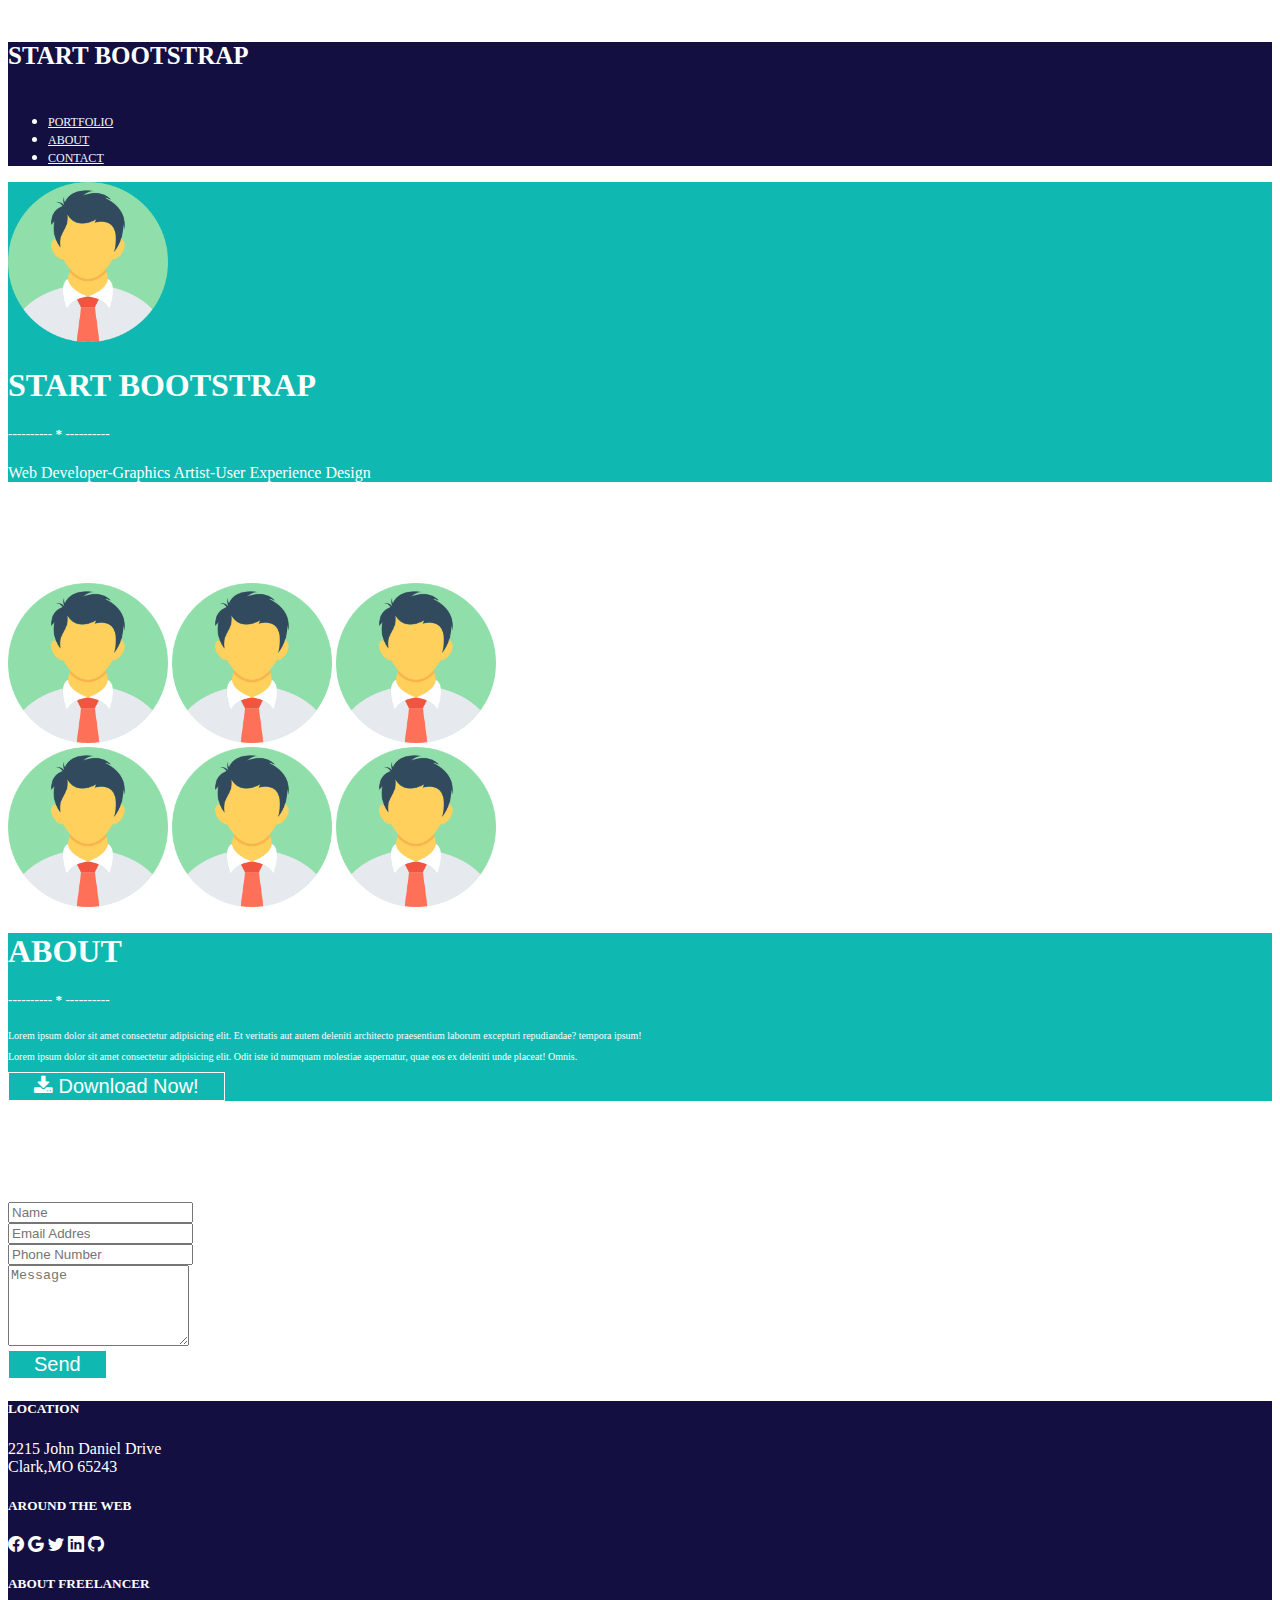
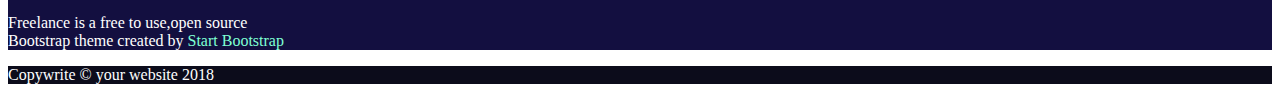
<file: t8/index.html>
<!DOCTYPE html>
<html lang="en">
<head>
    <meta charset="UTF-8">
    <meta name="viewport" content="width=device-width, initial-scale=1.0">
    <title>bootstrap t8 task</title>
    <link href="https://cdn.jsdelivr.net/npm/bootstrap@5.0.2/dist/css/bootstrap.min.css" rel="stylesheet" integrity="sha384-EVSTQN3/azprG1Anm3QDgpJLIm9Nao0Yz1ztcQTwFspd3yD65VohhpuuCOmLASjC" crossorigin="anonymous">
    <script src="https://cdn.jsdelivr.net/npm/bootstrap@5.0.2/dist/js/bootstrap.bundle.min.js" integrity="sha384-MrcW6ZMFYlzcLA8Nl+NtUVF0sA7MsXsP1UyJoMp4YLEuNSfAP+JcXn/tWtIaxVXM" crossorigin="anonymous"></script>
    <link rel="stylesheet" href="https://cdnjs.cloudflare.com/ajax/libs/font-awesome/4.7.0/css/font-awesome.min.css">
    <link rel="stylesheet" href="https://cdn.jsdelivr.net/npm/bootstrap-icons@1.5.0/font/bootstrap-icons.css">
    <link rel="stylesheet" href="style.css">

</head>
<body>
    <div class="container">
        <div class="row navyblue">
            <div class="col-6 navyblue"> 
                <h5 class="h3 p-sm-2">START  BOOTSTRAP</h5>
            </div> 

                <!-- navbar -->
            <div class="col-6">
                <nav class="navbar navbar-expand-lg  ">
                <!-- <div class="container-fluid"> -->
                     <ul class="navbar-nav ms-auto mb-2 mb-lg-0">
                        <li class="nav-item active">
                          <a class="nav-link pr-2" aria-current="page" href="#">PORTFOLIO</a>
                        </li>
                        <li class="nav-item">
                          <a class="nav-link pr-2" href="#">ABOUT</a>
                        </li>
                        <li class="nav-item">
                          <a class="nav-link pr-2" href="#">CONTACT</a>
                        </li>
                      </ul>
      
                <!-- </div> -->
                </nav>
            </div>     
        </div>
        <div class="row lightgreen">
            <div class="text-center pt-5">
                <img src="man.png" alt="error" class=" rounded w-25">
                <h1>START BOOTSTRAP</h1>
                <h5>---------- * ----------</h5>
                <p class="pb-3">Web Developer-Graphics Artist-User Experience Design</p>
              </div>
            
        </div>

        <div class="row">
            <div class="text-center text-dark pt-5">
                <h3>PORTFOLIO</h3>
                <h5>---------- * ----------</h5>
                <div class="img1">
                <img src="man.png" alt="error" class=" w-25 ">
                <img src="man.png" alt="error" class=" rounded w-25">
                <img src="man.png" alt="error" class=" rounded w-25">
            </div>
            <div class="img2 pb-5">
                <img src="man.png" alt="error" class=" w-25">
                <img src="man.png" alt="error" class=" rounded w-25">
                <img src="man.png" alt="error" class=" rounded w-25">
            </div>
            </div>
            <!-- <div class="row p-5">
                <div class="col-md-4 ">
                    <div class="card " style="width: 10rem; height: 10rem;">
                        <img src="..." class="card-img-top" alt="...">
                            <div class="card-body">
                                <p class="card-text">Some quick example text to build on the card title and make up the bulk of the card's content.</p>
                            </div>
                    </div>
                </div>   
                
                <div class="col-md-4">
                    <div class="card " style="width: 10rem;height: 10rem;">
                        <img src="..." class="card-img-top" alt="...">
                            <div class="card-body">
                                 <p class="card-text">Some quick example text to build on the card title and make up the bulk of the card's content.</p>
                            </div>
                    </div>
                </div>   

                <div class="col-md-4">
                    <div class="card " style="width: 10rem;height: 10rem;">
                        <img src="..." class="card-img-top" alt="...">
                            <div class="card-body">
                                 <p class="card-text">Some quick example text to build on the card title and make up the bulk of the card's content.</p>
                            </div>
                    </div>
                </div>  
            </div> --> 

        </div>
        <div class="row lightgreen">
            <div class="text-center pb-5 pt-5">
                <!-- <img src="man.png" alt="error" class=" rounded w-25"> -->
                <h1>ABOUT</h1>
                <h5>---------- * ----------</h5>
                <!-- <p class="pb-3">Web Developer-Graphics Artist-User Experience Design</p> -->
                
                <div class="row justify-content-center">
                    <div class="col-2 ">
                        <p>Lorem ipsum dolor sit amet consectetur adipisicing elit. Et veritatis aut autem deleniti architecto praesentium 
                        laborum excepturi repudiandae? tempora ipsum!</p>
                    </div>
                    <div class="col-2 ">
                        <p>Lorem ipsum dolor sit amet consectetur adipisicing elit. Odit iste id numquam molestiae aspernatur, quae eos ex 
                        deleniti unde placeat! Omnis.</p>
                    </div>
                </div>
                <button class="btn "><i class="fa fa-download"></i> Download Now!</button>
            </div>
        </div>
        
        
        <div class="row ">
                <div class="text-center text-dark p-5">
                    <h3>CONTACT ME</h3>
                    <h5>---------- * ----------</h5>
                    
                    <!-- form -->
                    <form action="/action_page.php">
                        <div class="mb-3 mt-3">
                             <input type="name" class="form-control-sm w-50" id="name" placeholder="Name" name="name">
                        </div>

                        <div class="mb-3">
                             <input type="email" class="form-control-sm w-50" id="email" placeholder="Email Addres" name="email">
                        </div>

                        <div class="mb-3">
                            <input type="number" class="form-control-sm w-50" id="Phone_Number" placeholder="Phone Number" name="phone">
                       </div>

                       <div class="mb-3 ">
                            <textarea class="form-control-sm w-50" rows="5" id="comment" name="text" placeholder="Message"></textarea>
                       </div>
                        <button type="submit" class="btn">Send</button>
                    </form>
                  
                </div>
        </div>

        <div class="row navyblue justify-content-center p-4">
            <!-- <div class="text-center"> -->
                <div class="col-md-3 p-sm-3">
                    <h5>LOCATION</h5>
                    <p>2215 John Daniel Drive <br> Clark,MO 65243</p>
                </div>
                <div class="col-md-3 p-sm-3">
                    <h5>AROUND THE WEB</h5>
                    <i class="bi bi-facebook p-2"></i>
                    <i class="bi bi-google p-2"></i>
                    <i class="bi bi-twitter p-2"></i>
                    <i class="bi bi-linkedin p-2"></i>
                    <i class="bi bi-github p-2"></i>
                </div>
                <div class="col-md-3 p-sm-3">
                    <h5>ABOUT FREELANCER</h5>
                    <p>Freelance is a free to use,open source <br>Bootstrap theme created by <span style="color: aquamarine;"> Start Bootstrap</span>
                    </p>
                </div>
        </div>
        
        <div class="row justify-content-center darkblue p-2">
                Copywrite &copy; your website 2018
            </div>
        </div>
        
    </div>
    
</body>
</html>
</file>
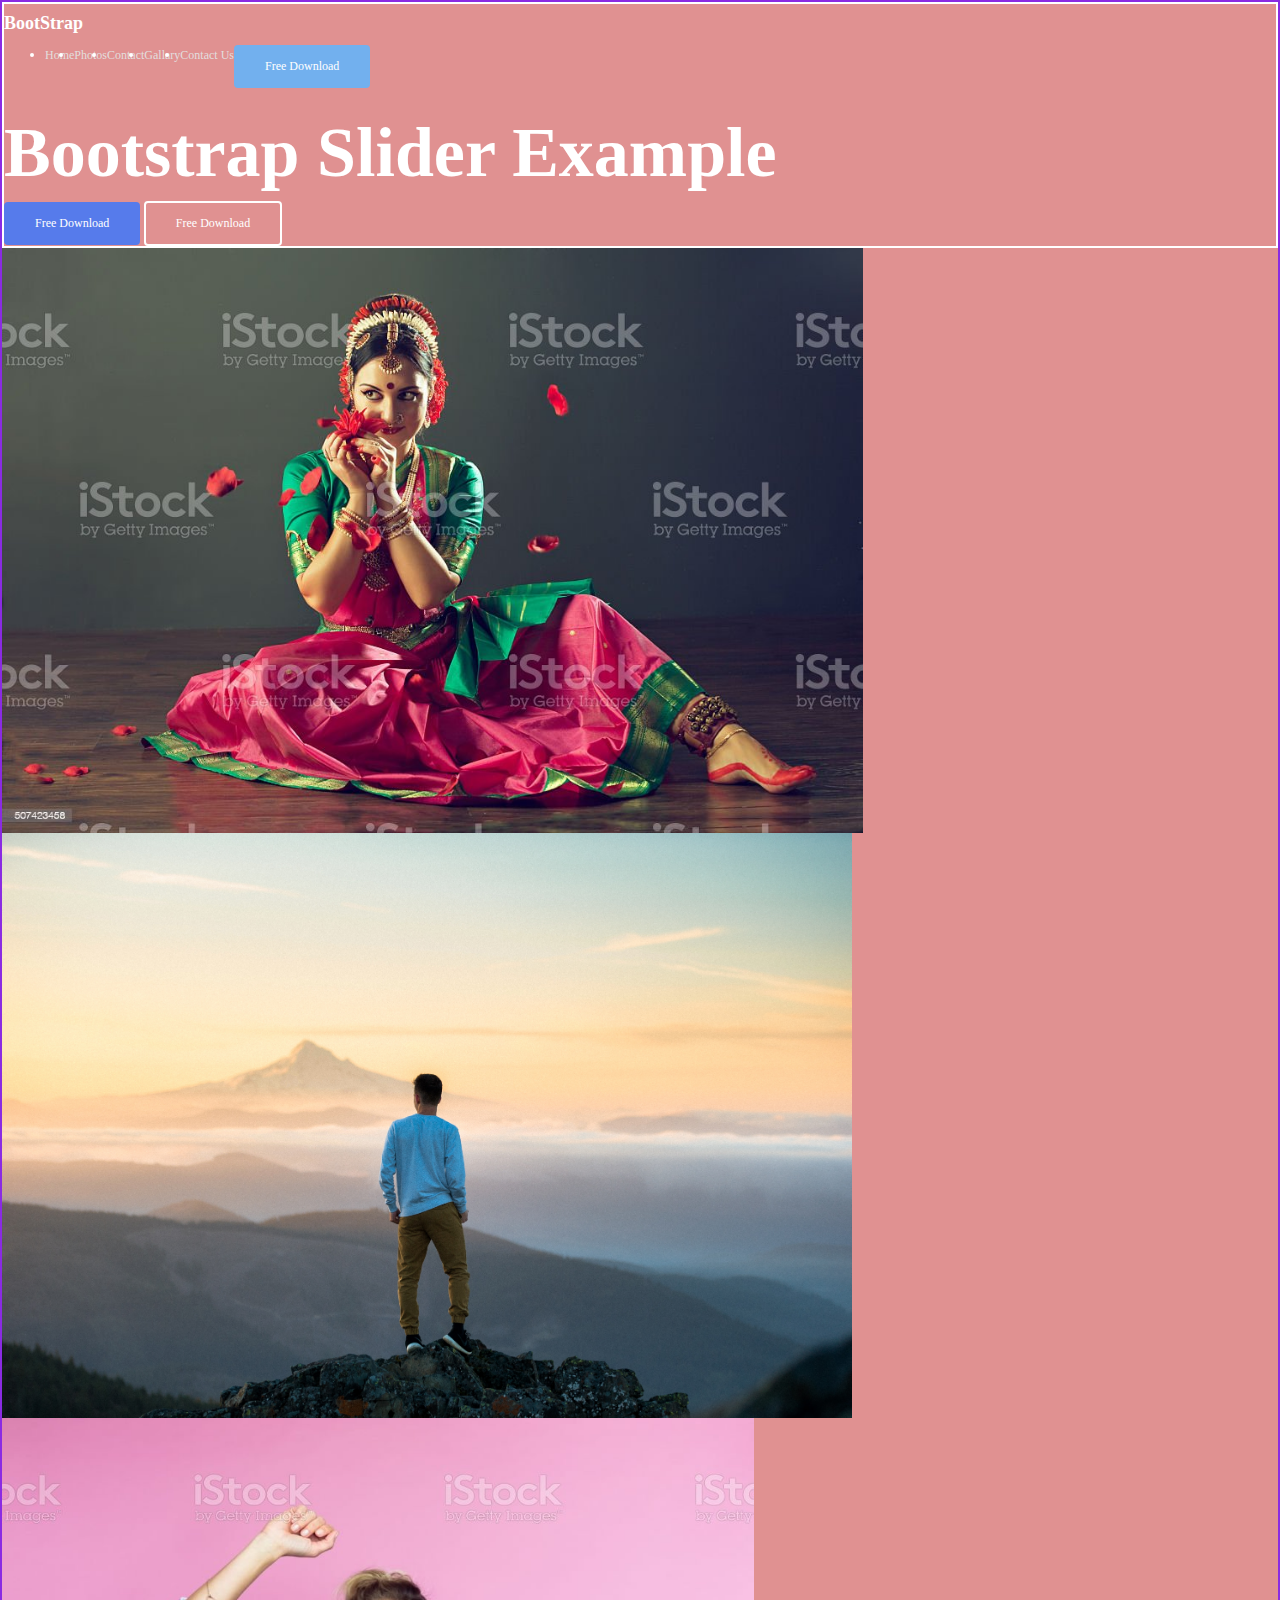
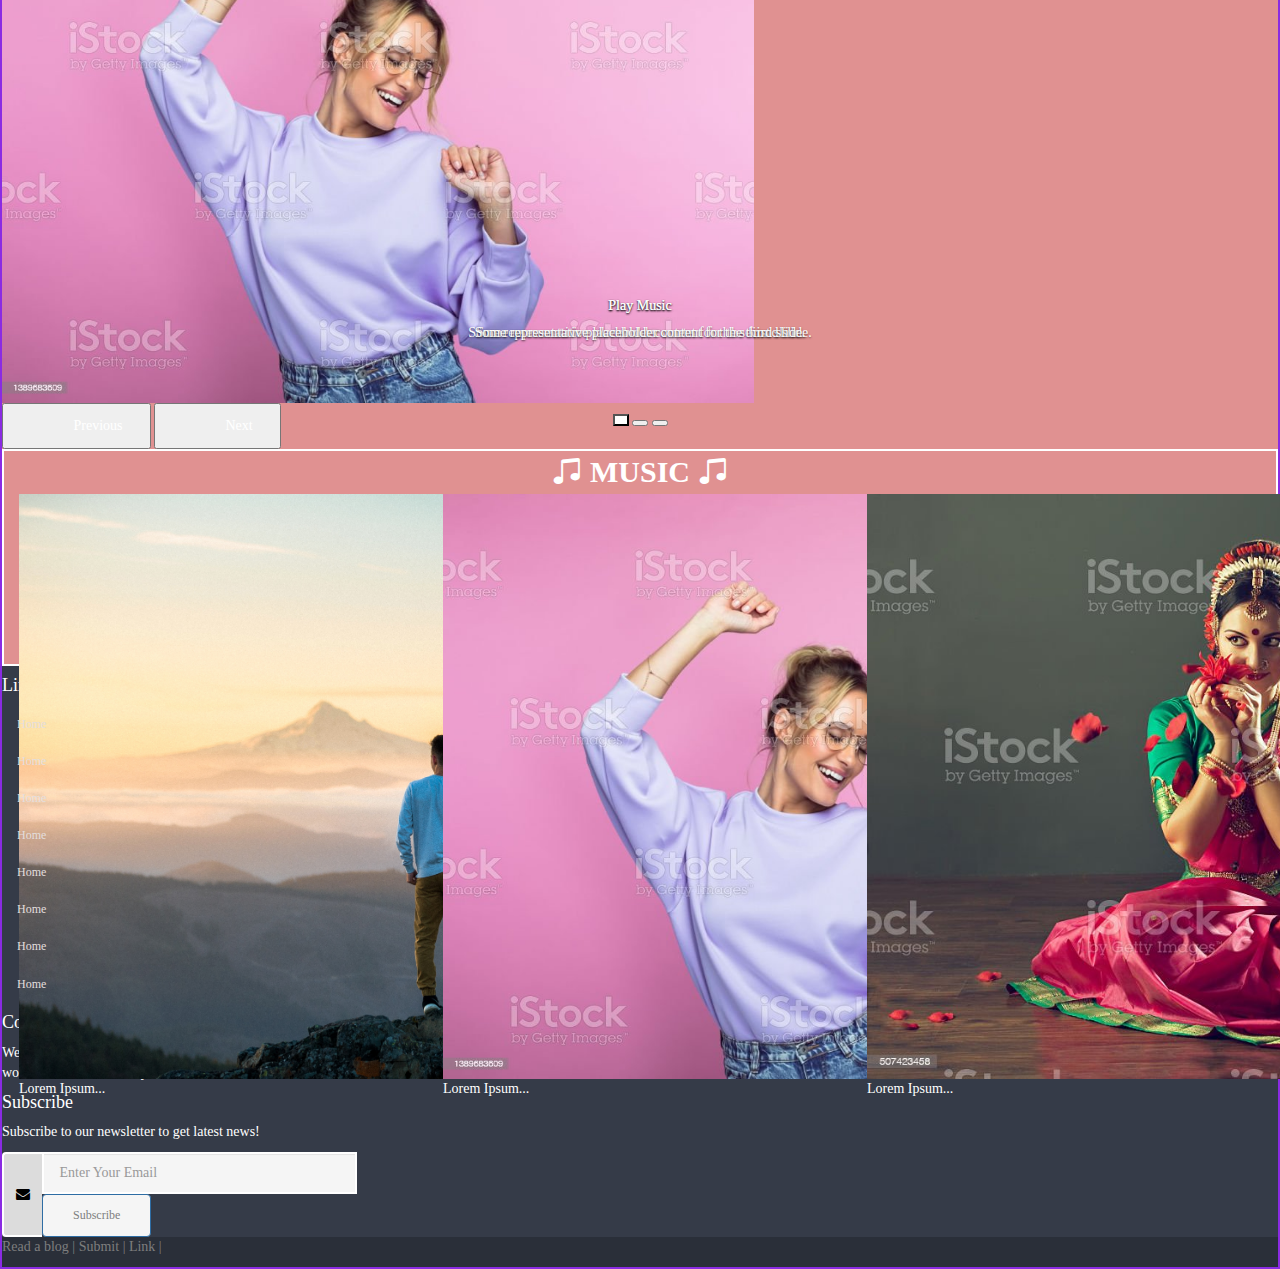
<file: t9/index.html>
<!DOCTYPE html>
<html lang="en">
<head>
    <meta charset="UTF-8">
    <meta name="viewport" content="width=device-width, initial-scale=1.0">
    <title>bootstrap t9 task</title>
    <link href="https://cdn.jsdelivr.net/npm/bootstrap@5.0.2/dist/css/bootstrap.min.css" rel="stylesheet" integrity="sha384-EVSTQN3/azprG1Anm3QDgpJLIm9Nao0Yz1ztcQTwFspd3yD65VohhpuuCOmLASjC" crossorigin="anonymous">
    <script src="https://cdn.jsdelivr.net/npm/bootstrap@5.0.2/dist/js/bootstrap.bundle.min.js" integrity="sha384-MrcW6ZMFYlzcLA8Nl+NtUVF0sA7MsXsP1UyJoMp4YLEuNSfAP+JcXn/tWtIaxVXM" crossorigin="anonymous"></script>
    <link rel="stylesheet" href="https://cdn.jsdelivr.net/npm/bootstrap-icons@1.5.0/font/bootstrap-icons.css">
    <link rel="stylesheet" href="https://maxcdn.bootstrapcdn.com/font-awesome/4.4.0/css/font-awesome.min.css" />
    <link rel="stylesheet" href="https://maxcdn.bootstrapcdn.com/bootstrap/3.4.1/css/bootstrap.min.css">
    <link rel="stylesheet" href="style.css">
</head>
<body>
    <div class="container-fluid">
        <div class="row px-5 pink">

            <div class="col-3 ">
                <h4><b>BootStrap</b></h4>
            </div>

            <div class="col-9 ">
                <nav class="navbar navbar-expand-sm  ">
                    <!-- <div class="container-fluid"> -->
                         <ul class="navbar-nav ms-auto mb-2 mb-sm-0">
                            <li class="nav-item active">
                              <a class="nav-link pr-2" aria-current="page" href="#">Home</a>
                            </li>
                            <li class="nav-item">
                              <a class="nav-link pr-2" href="#">Photos</a>
                            </li>
                            <li class="nav-item">
                              <a class="nav-link pr-2" href="#">Contact</a>
                            </li>
                            <li class="nav-item">
                                <a class="nav-link pr-2" href="#">Gallary</a>
                            </li>
                            <li class="nav-item">
                                <a class="nav-link pr-2" href="#">Contact Us</a>
                            </li>
                            <button class="btn">Free Download</button>
                          </ul>
          
                    <!-- </div> -->
                    </nav>
            </div>
          
          

              <h2 class="h1"><b>Bootstrap Slider Example</b></h2>
              <div class="download d-flex py-3 pb-5">
              <button class="btn darkblue">Free Download</button>
              <button class="btn pink mx-2">Free Download</button>
          </div>
        </div>
          

        <!-- second row -->
        <div class="row">

            <div id="carouselExampleCaptions" class="carousel slide" data-bs-ride="carousel">
                <div class="carousel-indicators">
                  <button type="button" data-bs-target="#carouselExampleCaptions" data-bs-slide-to="0" class="active" aria-current="true" aria-label="Slide 1"></button>
                  <button type="button" data-bs-target="#carouselExampleCaptions" data-bs-slide-to="1" aria-label="Slide 2"></button>
                  <button type="button" data-bs-target="#carouselExampleCaptions" data-bs-slide-to="2" aria-label="Slide 3"></button>
                </div>

                <div class="carousel-inner">
                  <div class="carousel-item active">
                    <img src="image3 (2).jpg" class="d-block w-100" alt="...">
                    <div class="carousel-caption d-none d-md-block">
                      <h5>Play Music</h5>
                      <p>Some representative placeholder content for the first slide.</p>
                    </div>
                  </div>

                  <div class="carousel-item">
                    <img src="image2 (2).jpg" class="d-block w-100" alt="...">
                    <div class="carousel-caption d-none d-md-block">
                      <h5>Play Music</h5>
                      <p>Some representative placeholder content for the second slide.</p>
                    </div>
                  </div>

                  <div class="carousel-item">
                    <img src="image1 (2).jpg" class="d-block w-100" alt="...">
                    <div class="carousel-caption d-none d-md-block">
                      <h5>Play Music</h5>
                      <p>Some representative placeholder content for the third slide.</p>
                    </div>
                  </div>
                </div>

                <button class="carousel-control-prev" type="button" data-bs-target="#carouselExampleCaptions" data-bs-slide="prev">
                  <span class="carousel-control-prev-icon" aria-hidden="true"></span>
                  <span class="visually-hidden">Previous</span>
                </button>
                <button class="carousel-control-next" type="button" data-bs-target="#carouselExampleCaptions" data-bs-slide="next">
                  <span class="carousel-control-next-icon" aria-hidden="true"></span>
                  <span class="visually-hidden">Next</span>
                </button>
              </div>
          </div> 

        <!-- third row -->
        <!-- <div class="text-center pink text"> 
          <b>
          <i class="bi bi-music-note-beamed"></i>
          MUSIC
          <i class="bi bi-music-note-beamed"></i>
        </b>
        </div>-->
        <div class="row pink px-5  py-5">
          <div class="text-center pink text">
            <b>
              <i class="bi bi-music-note-beamed"></i>
              MUSIC
              <i class="bi bi-music-note-beamed"></i>
            </b>
             </div> 

            <div class="col-sm-4 p-3">

              <div class="card " style="width: 30rem; height: 17rem;">
                <img src="image2 (2).jpg" class="card-img-top p-2 w-100 h-75" alt="...">
                <div class="card-body">
                  <!-- <h5 class="card-title text-dark">Card title</h5> -->
                  <p class="card-text text-dark">Lorem Ipsum...</p>
                  <!-- <a href="#" class="btn btn-primary">Go somewhere</a> -->
                </div>
              </div>
            </div>
            
            <div class="col-sm-4 p-3">

              <div class="card " style="width: 30rem; height: 17rem;">
                <img src="image1 (2).jpg" class="card-img-top p-2 w-100 h-75" alt="...">
                <div class="card-body">
                  <!-- <h5 class="card-title text-dark">Card title</h5> -->
                  <p class="card-text text-dark">Lorem Ipsum...</p>
                  <!-- <a href="#" class="btn btn-primary">Go somewhere</a> -->
                </div>
              </div>
            </div>
            <div class="col-sm-4 p-3">

              <div class="card " style="width: 30rem; height: 17rem;">
                <img src="image3 (2).jpg" class="card-img-top p-2 w-100 h-100" alt="...">
                <div class="card-body">
                  <!-- <h5 class="card-title text-dark">Card title</h5> -->
                  <p class="card-text text-dark">Lorem Ipsum...</p>
                  <!-- <a href="#" class="btn btn-primary">Go somewhere</a> -->
                </div>
              </div>
            </div>
          </div>
        <div class="row gray1 pb-5 p-5 text-secondary justify-content-center">
          <div class="col ">
            <h4 class="px-5">Links</h4>
            <ul class="nav">
              <li class="nav-item">
                <a class="nav-link active text-secondary" aria-current="page" href="#">Home</a>
              </li>
              <li class="nav-item">
                <a class="nav-link text-secondary" href="#">Home</a>
              </li>
            </ul>

            <ul class="nav">
              <li class="nav-item">
                <a class="nav-link active text-secondary" aria-current="page" href="#">Home</a>
              </li>
              <li class="nav-item">
                <a class="nav-link text-secondary" href="#">Home</a>
              </li>
            </ul>

            <ul class="nav">
              <li class="nav-item">
                <a class="nav-link active text-secondary" aria-current="page" href="#">Home</a>
              </li>
              <li class="nav-item">
                <a class="nav-link text-secondary" href="#">Home</a>
              </li>
            </ul>

            <ul class="nav">
              <li class="nav-item">
                <a class="nav-link active text-secondary" aria-current="page" href="#">Home</a>
              </li>
              <li class="nav-item">
                <a class="nav-link text-secondary" href="#">Home</a>
              </li>
            </ul>


          </div>
          <div class="col">
            <h4>Connect With Us</h4>
            <p>We know you have at least one social profile...We <br>would love to hear from you</p>
          </div>
          <div class="col ">
            <h4>Subscribe</h4>
            <p>Subscribe to our newsletter to get latest news!</p>
              <form>
                <div class="input-group">
                  <span class="input-group-addon "><i class="fa fa-envelope icon-black"></i></span>
                  <input id="email" type="email" class="form-control w-50 " name="email" placeholder=" Enter Your Email">
                  
                  <button class="btn btn-primary btn1" type="button" id="button-addon1" data-mdb-ripple-color="dark">
                    Subscribe
                </button>
              
                </div>
             </div> 
        </div>

        <div class="row black px-5 p-2">
        <p> Read a blog | Submit | Link | </p> 
        </div>
    </div>
</body>
</html>
</file>
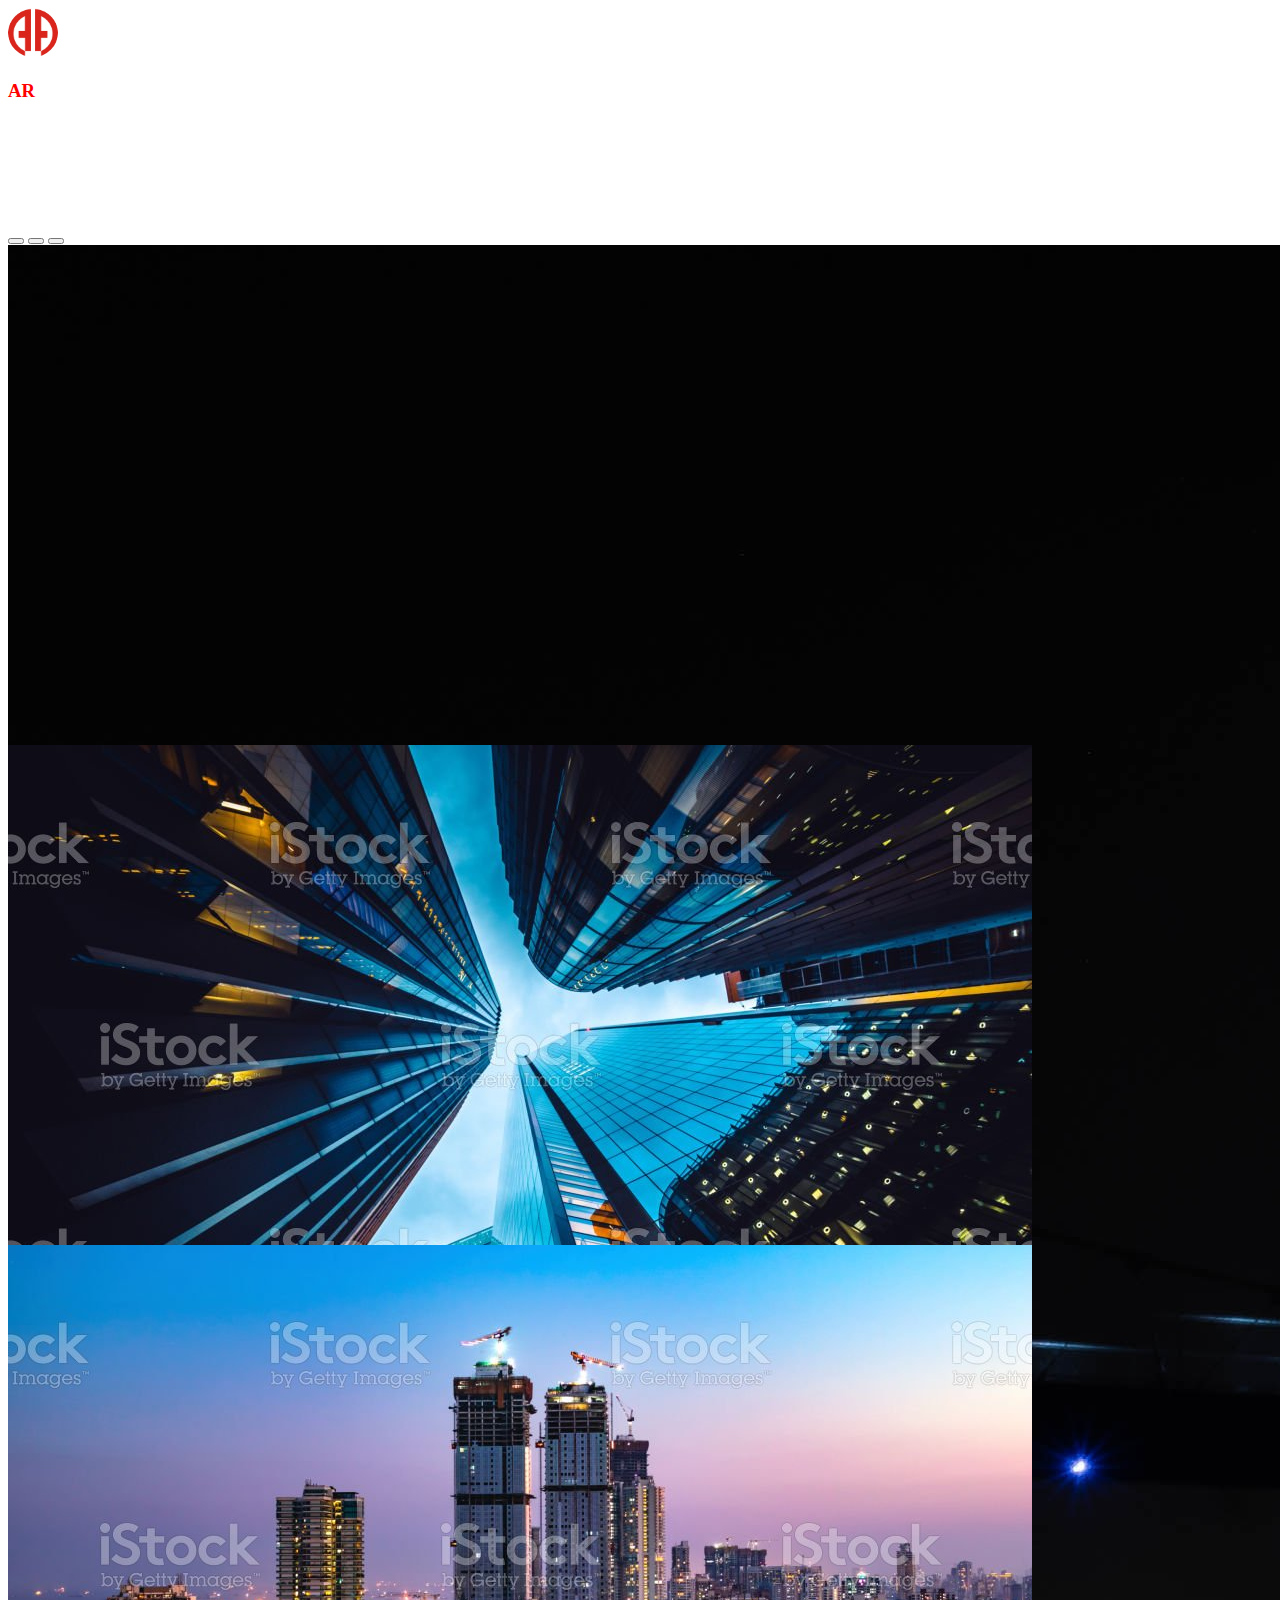
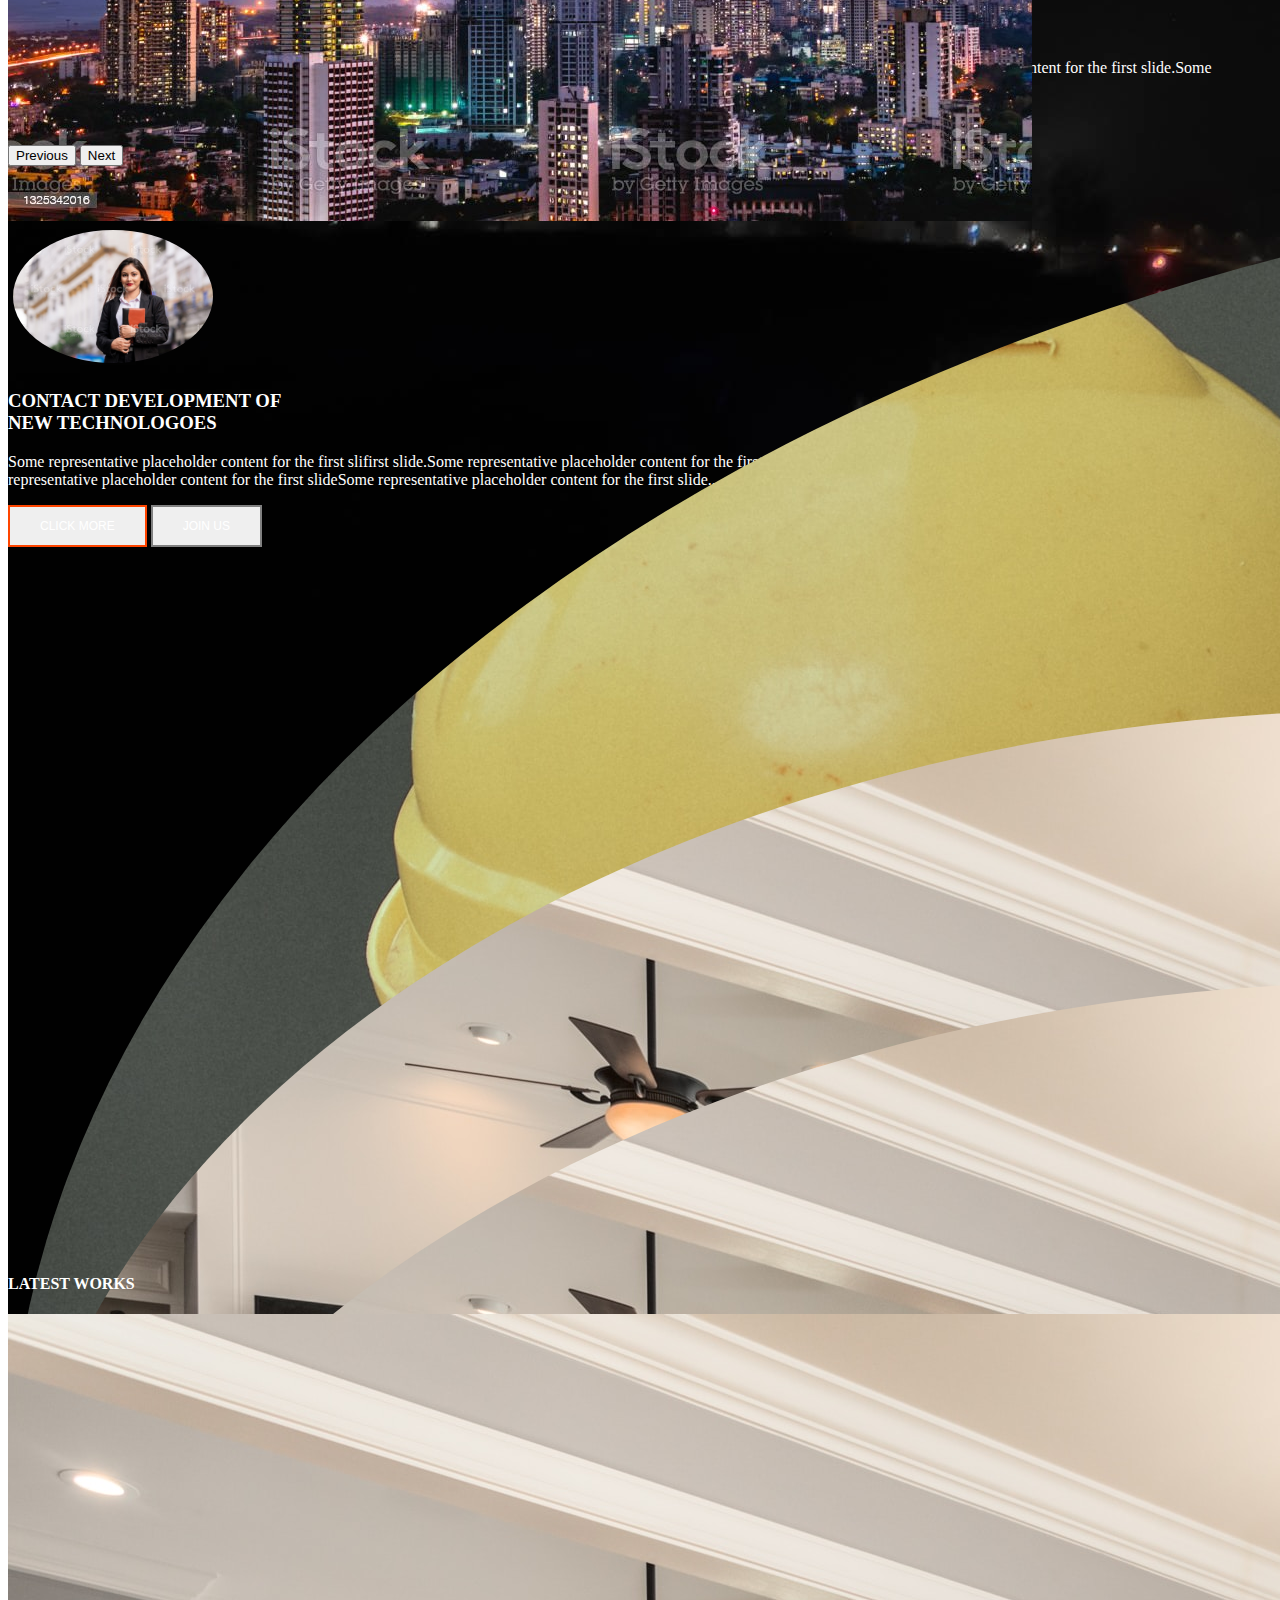
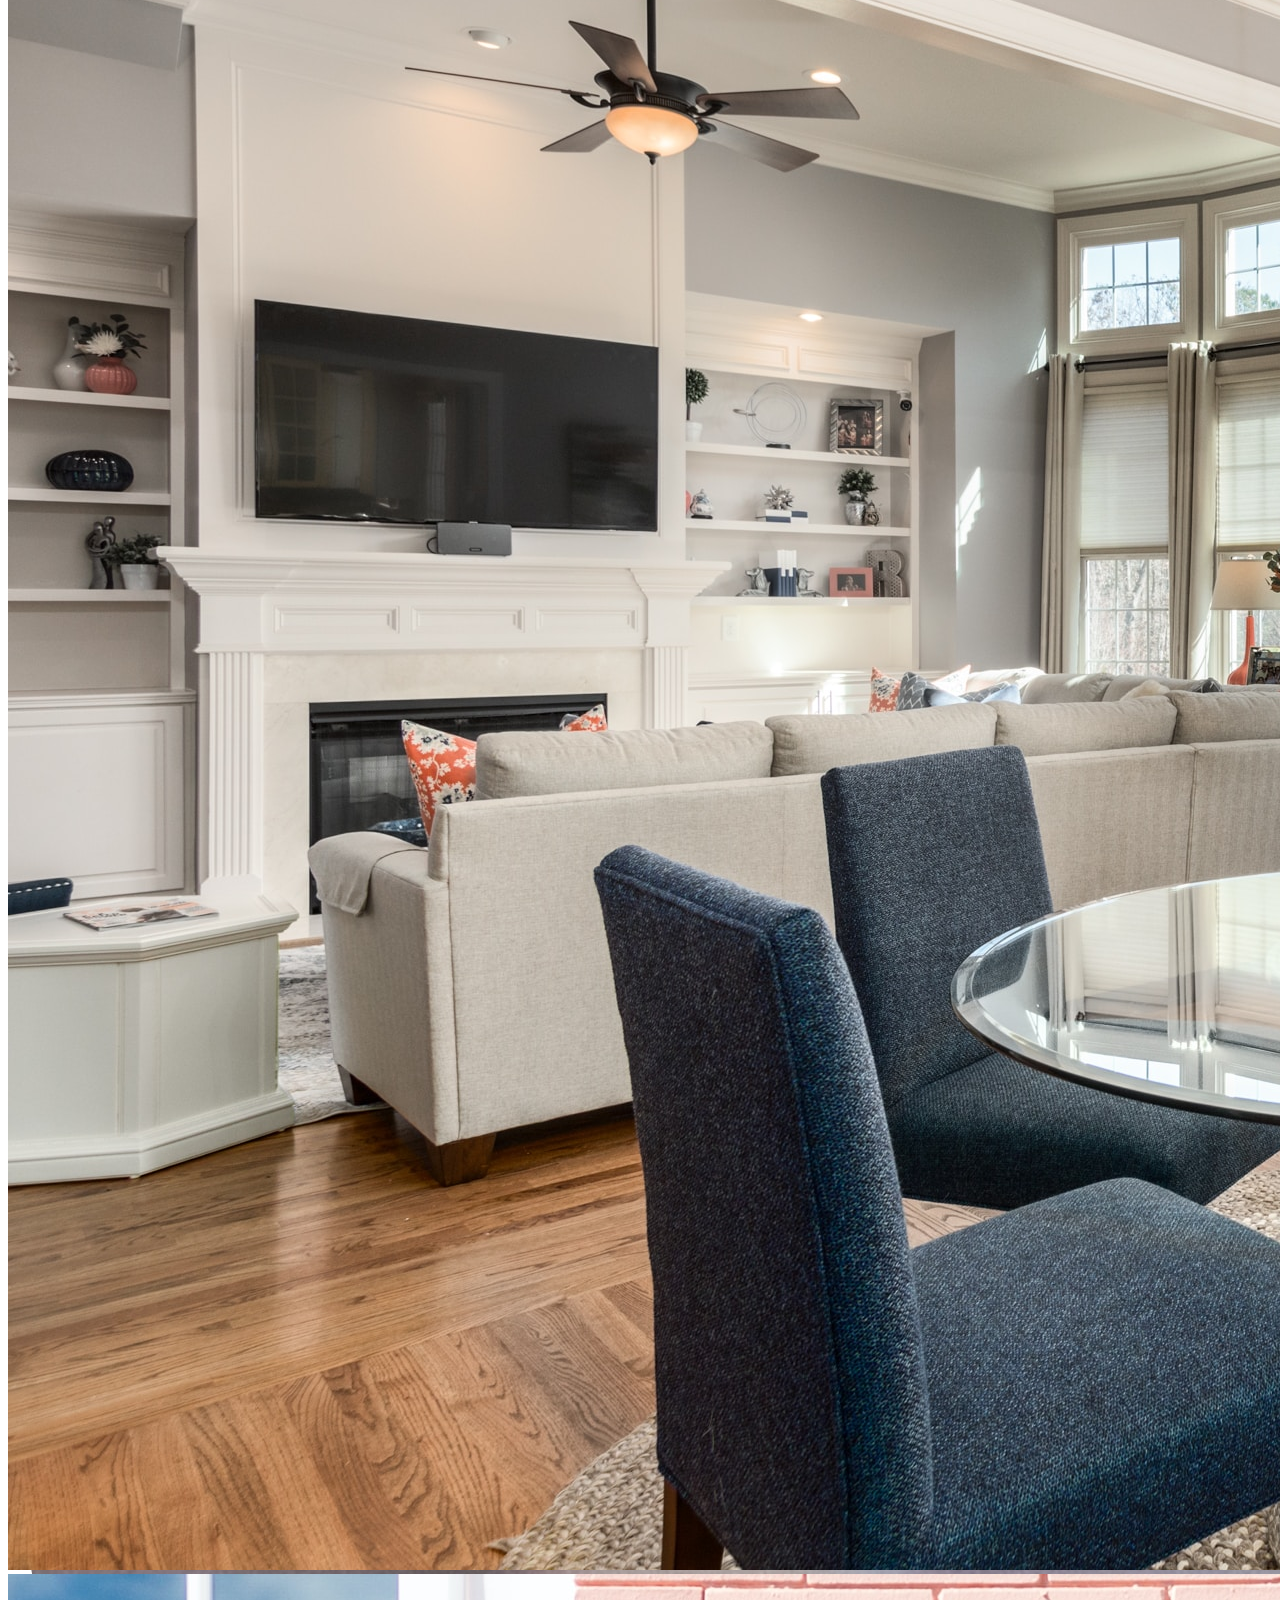
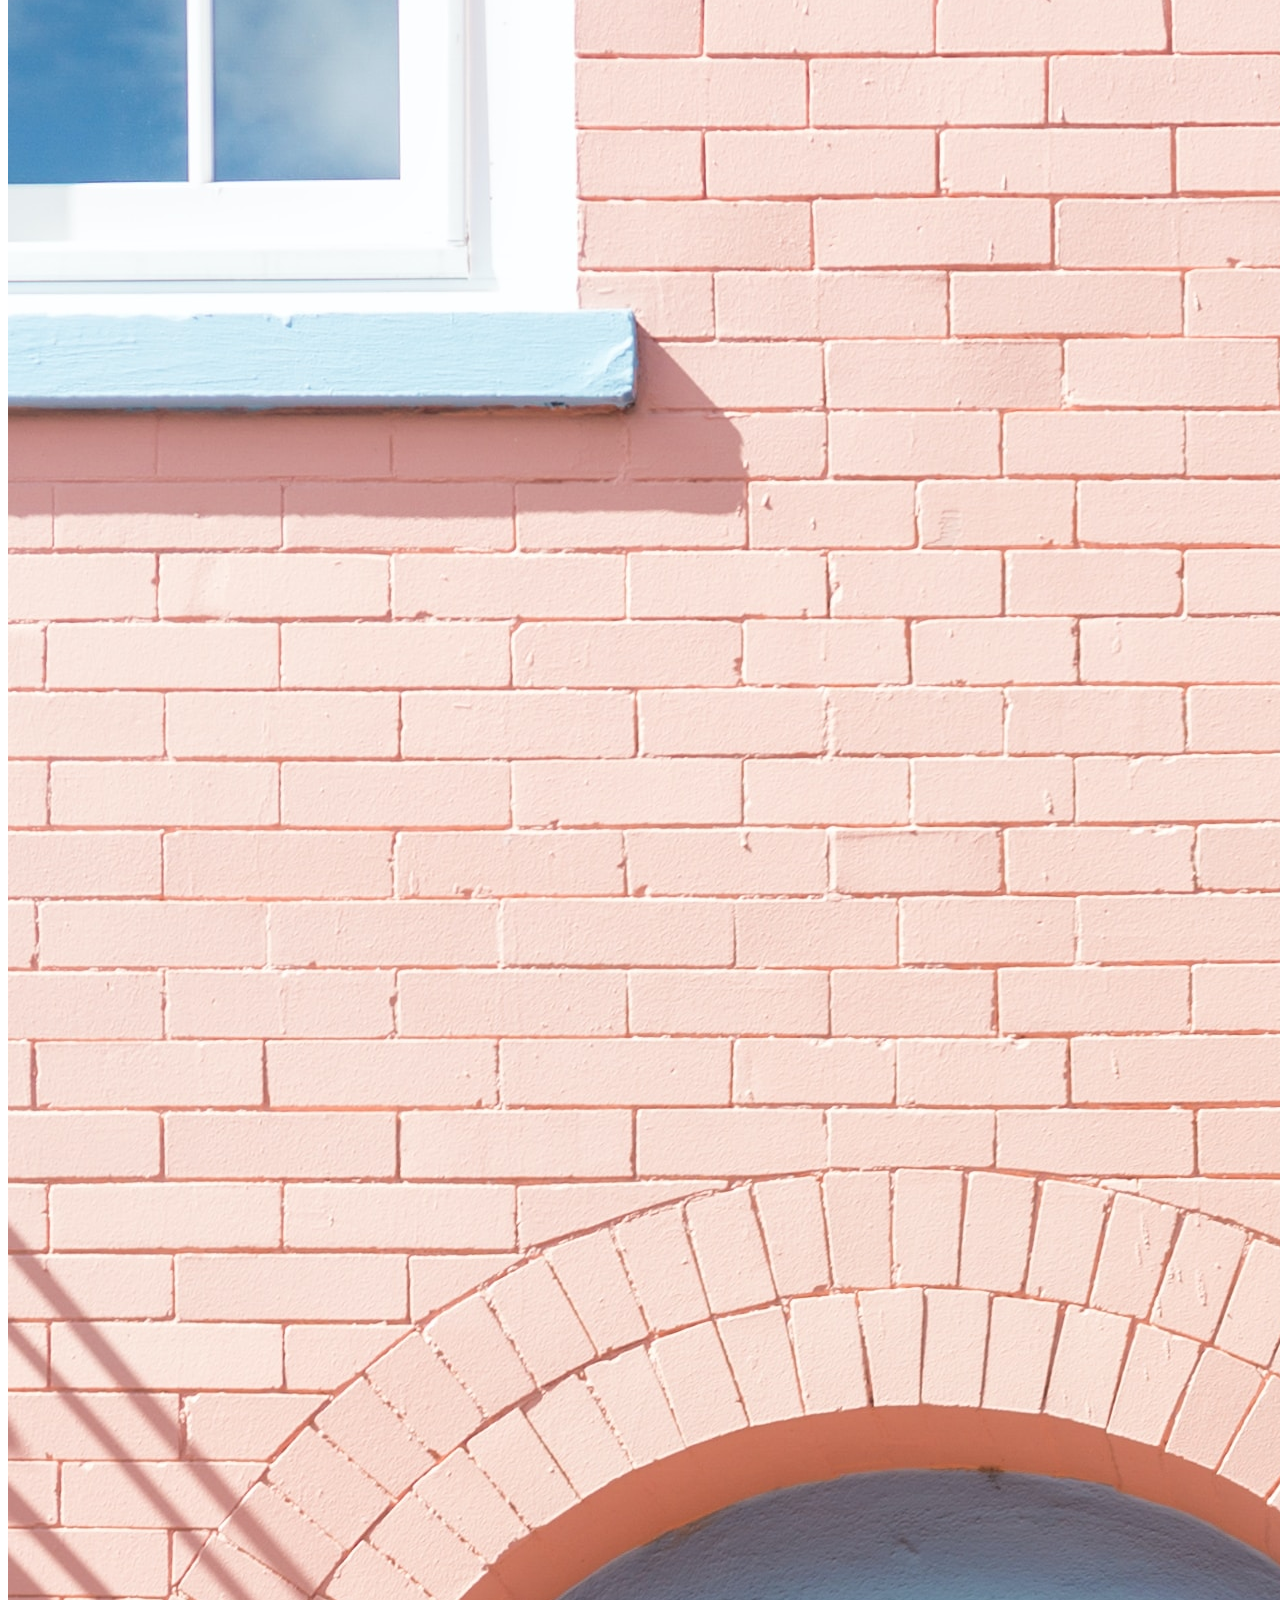
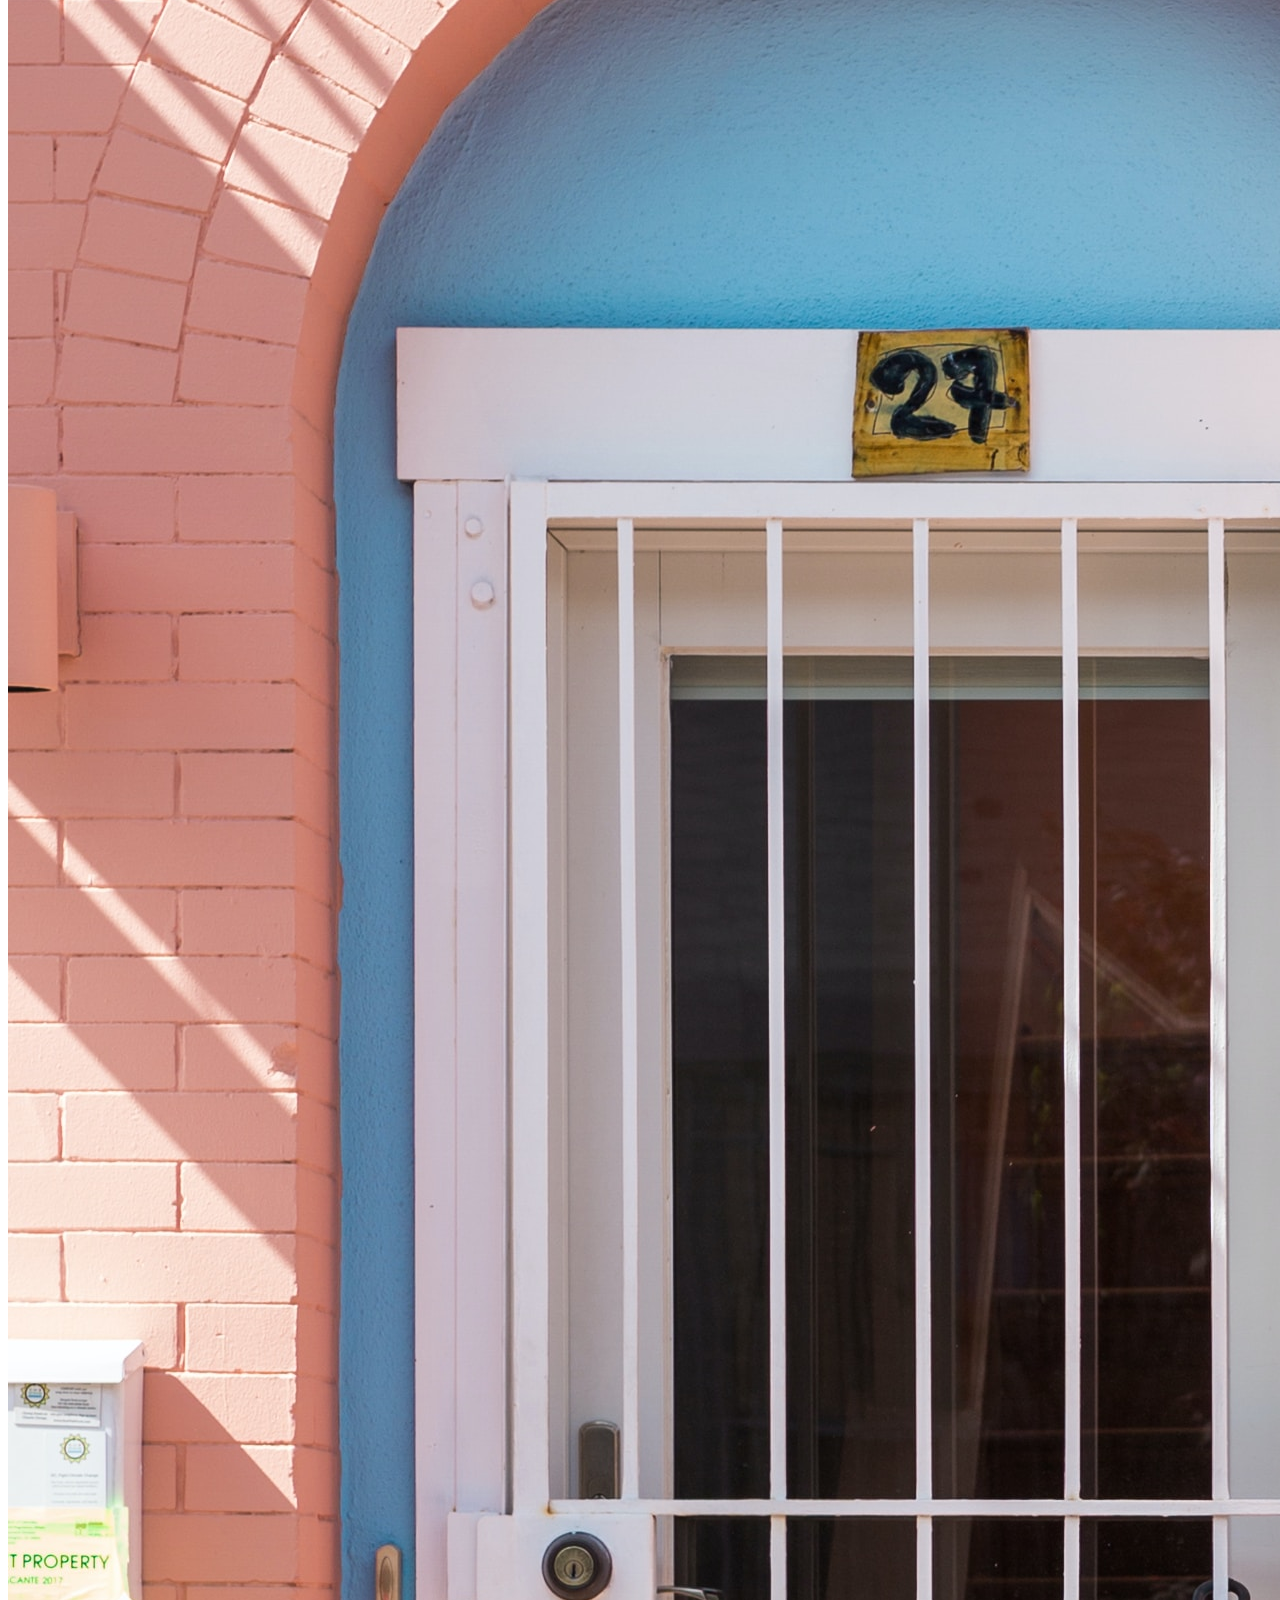
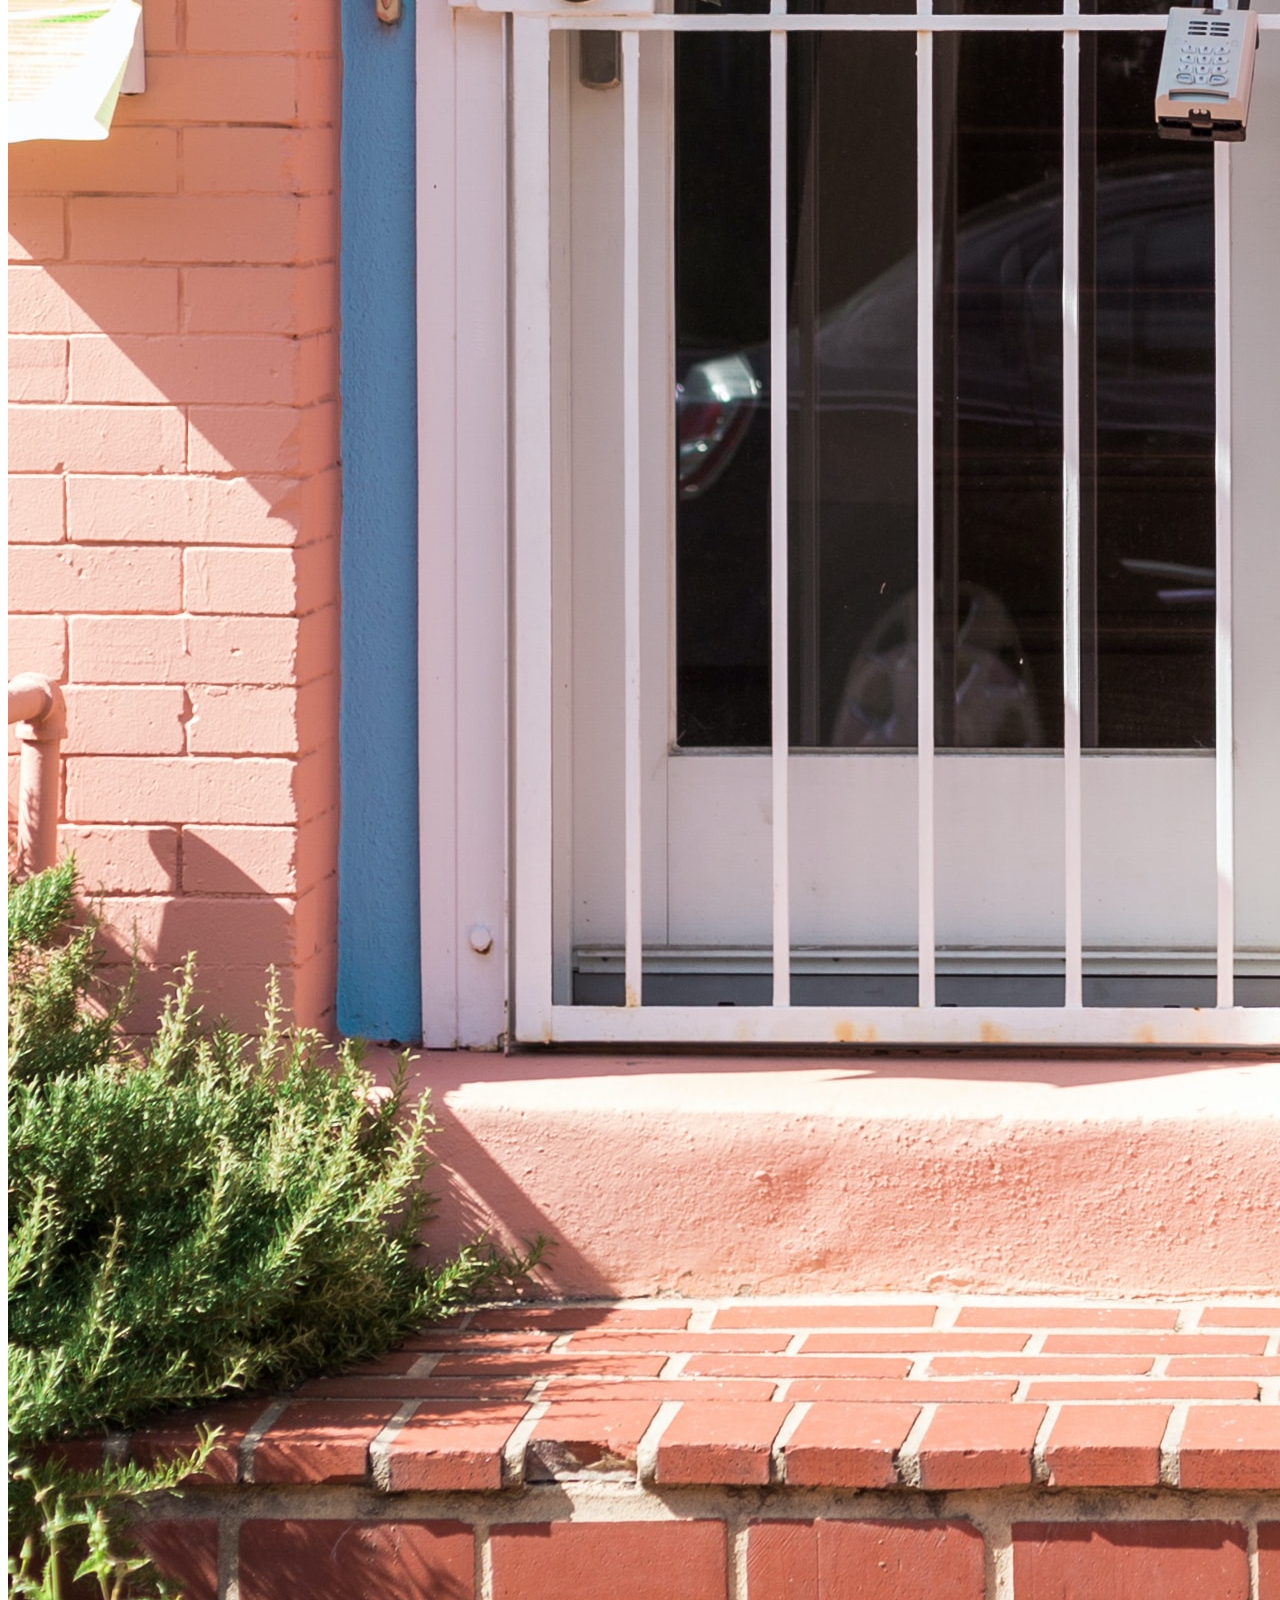
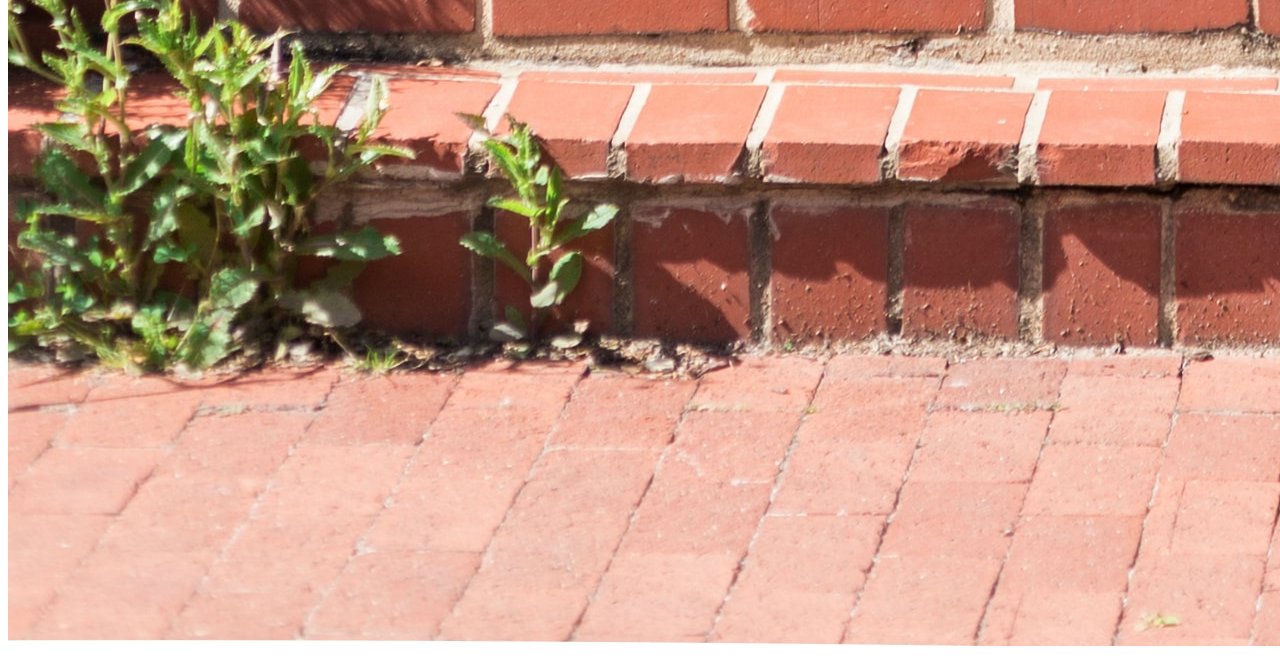
<file: task2/index.html>
<!DOCTYPE html>
<html lang="en">
<head>
    <meta charset="UTF-8">
    <meta name="viewport" content="width=device-width, initial-scale=1.0">
    <title>Bootstrap Task2 </title>
    <link href="https://cdn.jsdelivr.net/npm/bootstrap@5.0.2/dist/css/bootstrap.min.css" rel="stylesheet" integrity="sha384-EVSTQN3/azprG1Anm3QDgpJLIm9Nao0Yz1ztcQTwFspd3yD65VohhpuuCOmLASjC" crossorigin="anonymous">
    <script src="https://cdn.jsdelivr.net/npm/bootstrap@5.0.2/dist/js/bootstrap.bundle.min.js" integrity="sha384-MrcW6ZMFYlzcLA8Nl+NtUVF0sA7MsXsP1UyJoMp4YLEuNSfAP+JcXn/tWtIaxVXM" crossorigin="anonymous"></script>
    <link rel="stylesheet" href="style.css">
</head>
<body>
    <div class="container-fluid">
        <div class="row bg-dark py-2">
            <div class="col-1 px-5">
                <img src="logo.jpg" alt="" style="width: 50px; border-radius: 50%;">
            </div>

            <div class="col-3 px-2">
                <h3><span style="color: red;">AR</span>TECH</h3>
            </div>

            <div class="col-8">
                <nav class="navbar navbar-expand-sm  ">
                    <!-- <div class="container-fluid"> -->
                         <ul class="navbar-nav ms-auto mb-2 mb-sm-0 ">
                            <li class="nav-item active">
                              <a class="nav-link pr-2" aria-current="page" href="#">HOME</a>
                            </li>
                            <li class="nav-item">
                              <a class="nav-link pr-2" href="#">ABOUT</a>
                            </li>
                            <li class="nav-item">
                              <a class="nav-link pr-2" href="#">PROJECT</a>
                            </li>
                            <li class="nav-item">
                                <a class="nav-link pr-2" href="#">BLOG</a>
                            </li>
                            <li class="nav-item">
                                <a class="nav-link pr-2" href="#">CONTACT   </a>
                            </li>
                             <!-- <button class="btn btn1 bg-primary ">Log In</button>  
                             <button class="btn btn2 bg-secondary">Sign up</button> -->
                          </ul>
          
                    <!-- </div> -->
                </nav>
            </div>

            <div class="row">

                <div id="carouselExampleCaptions" class="carousel slide" data-bs-ride="carousel">
                    <div class="carousel-indicators">
                      <button type="button" data-bs-target="#carouselExampleCaptions" data-bs-slide-to="0" class="active" aria-current="true" aria-label="Slide 1"></button>
                      <button type="button" data-bs-target="#carouselExampleCaptions" data-bs-slide-to="1" aria-label="Slide 2"></button>
                      <button type="button" data-bs-target="#carouselExampleCaptions" data-bs-slide-to="2" aria-label="Slide 3"></button>
                    </div>
    
                    <div class="carousel-inner">
                      <div class="carousel-item active">
                        <img src="image3.jpg" class="d-block w-100" alt="...">
                        <div class="carousel-caption d-none d-md-block">
                          <img src="profile.jpg" alt="error" style="width: 200px; border-radius: 50%; padding: 5px;">
                          <h3><b>CONTACT DEVELOPMENT OF <br>NEW TECHNOLOGOES</b></h3>
                          <p>
                            Some representative placeholder content for the first slifirst slide.Some representative placeholder content for the first slide.Some representative placeholder content for the first slide.Some representative placeholder content for the first slideSome representative placeholder content for the first slide..
                          </p>
                          <button class="btn btn1 bg-danger ">CLICK MORE</button>  
                          <button class="btn btn2 bg-light text-dark">JOIN US</button> 
                        </div>
                      </div>
    
                      <div class="carousel-item">
                        <img src="image2.jpg" class="d-block w-100" alt="...">
                        <div class="carousel-caption d-none d-md-block">
                          <img src="profile.jpg" alt="error" style="width: 200px; border-radius: 50%; padding: 5px;">
                          <h3><b>CONTACT DEVELOPMENT OF <br>NEW TECHNOLOGOES</b></h3>
                          <p>
                            Some representative placeholder content for the first slifirst slide.Some representative placeholder content for the first slide.Some representative placeholder content for the first slide.Some representative placeholder content for the first slideSome representative placeholder content for the first slide..
                          </p>
                          <button class="btn btn1 bg-danger ">CLICK MORE</button>  
                          <button class="btn btn2 bg-light text-dark">JOIN US</button> 
                        </div>
                      </div>
    
                      <div class="carousel-item">
                        <img src="image1.jpg" class="d-block w-100" alt="...">
                        <div class="carousel-caption d-none d-md-block">
                          <img src="profile.jpg" alt="error" style="width: 200px; border-radius: 50%; padding: 5px;">
                          <h3><b>CONTACT DEVELOPMENT OF <br>NEW TECHNOLOGOES</b></h3>
                          <p>
                            Some representative placeholder content for the first slifirst slide.Some representative placeholder content for the first slide.Some representative placeholder content for the first slide.Some representative placeholder content for the first slideSome representative placeholder content for the first slide..
                          </p>
                          <button class="btn btn1 bg-danger ">CLICK MORE</button>  
                          <button class="btn btn2 bg-light text-dark">JOIN US</button> 
                        </div>
                      </div>
                    </div>
    
                    <button class="carousel-control-prev" type="button" data-bs-target="#carouselExampleCaptions" data-bs-slide="prev">
                      <span class="carousel-control-prev-icon" aria-hidden="true"></span>
                      <span class="visually-hidden">Previous</span>
                    </button>
                    <button class="carousel-control-next" type="button" data-bs-target="#carouselExampleCaptions" data-bs-slide="next">
                      <span class="carousel-control-next-icon" aria-hidden="true"></span>
                      <span class="visually-hidden">Next</span>
                    </button>
                  </div>
            </div> 
    
        </div>

        <div class="row">
            <div class="col-3 p-4">
                <div class="card  border-0" style="width: 30rem; height: 17rem;">
                  <img src="planning.jpg" class="card-img-top px-5 pt-3 w-50 " alt="..." style="border-radius: 50%;">
                  <div class="card-body ">
                    <h5 class="card-title text-dark px-5"><b>PLANNING</b></h5> 
                    <p class="card-text text-dark ">Lorem ipsum dolor, sit amet consectetur  <br>elit. Quidem harum cumque reprehenderit<br>aut quibusdam quasi, obcaecati maxime  <br>reiciendis natus ducimus </p>
                    <button class="btn  bg-danger px-5">MORE</button>  
                  <!-- <a href="#" class="btn btn-primary">Go somewhere</a> -->
                  </div>
                </div>
              </div>

              <div class="col-3 p-5">
                <div class="card  border-0" style="width: 30rem; height: 17rem;">
                  <img src="analysis.jpg" class="card-img-top px-5 pt-3 w-50 " alt="..." style="border-radius: 50%;">
                  <div class="card-body ">
                    <h5 class="card-title text-dark px-5"><b>ANALYSIS</b></h5> 
                    <p class="card-text text-dark ">Lorem ipsum dolor, sit amet consectetur  <br>elit. Quidem harum cumque reprehenderit<br>aut quibusdam quasi, obcaecati maxime  <br>reiciendis natus ducimus </p>
                    <button class="btn  bg-danger px-5"> MORE</button>  
                  <!-- <a href="#" class="btn btn-primary">Go somewhere</a> -->
                  </div>
                </div>
              </div>

              <div class="col-3 p-5">
                <div class="card  border-0" style="width: 30rem; height: 17rem;">
                  <img src="modeling.jpg" class="card-img-top px-5 pt-3 w-50 " alt="..." style="border-radius: 50%;">
                  <div class="card-body ">
                    <h5 class="card-title text-dark px-5"><b>MODELING</b></h5> 
                    <p class="card-text text-dark ">Lorem ipsum dolor, sit amet consectetur  <br>elit. Quidem harum cumque reprehenderit<br>aut quibusdam quasi, obcaecati maxime  <br>reiciendis natus ducimus </p>
                    <button class="btn  bg-danger px-5">MORE</button>  
                  <!-- <a href="#" class="btn btn-primary">Go somewhere</a> -->
                  </div>
                </div>
              </div>

              <div class="col-3 p-5">
                <div class="card  border-0" style="width: 30rem; height: 17rem;">
                  <img src="modeling.jpg" class="card-img-top px-5 pt-3 w-50 " alt="..." style="border-radius: 50%;">
                  <div class="card-body ">
                    <h5 class="card-title text-dark px-5"><b>DESIGN</b></h5> 
                    <p class="card-text text-dark  ">Lorem ipsum dolor, sit amet consectetur  <br>elit. Quidem harum cumque reprehenderit<br>aut quibusdam quasi, obcaecati maxime  <br>reiciendis natus ducimus </p>
                    <!-- <div class="text-center px-5"> -->
                    <button class="btn  bg-danger px-5"> MORE</button>  
                  <!-- <a href="#" class="btn btn-primary">Go somewhere</a> -->
                <!-- </div>   -->
                </div>
                </div>
              </div>

      </div>

      <div class="row bg-secondary ">
        <h4 class="px-5 pt-4 text-dark">LATEST WORKS</h4>
        <div class=" d-flex pb-0">
        <img src="buil1.jpg" alt="" class="w-50 h-50">
        <!-- <div class=" d-flex"> -->
          <img src="built2.jpg" alt="" class="w-50 h-50 px-2">
        </div>

      </div>
    </div>
    
</body>
</html>
</file>
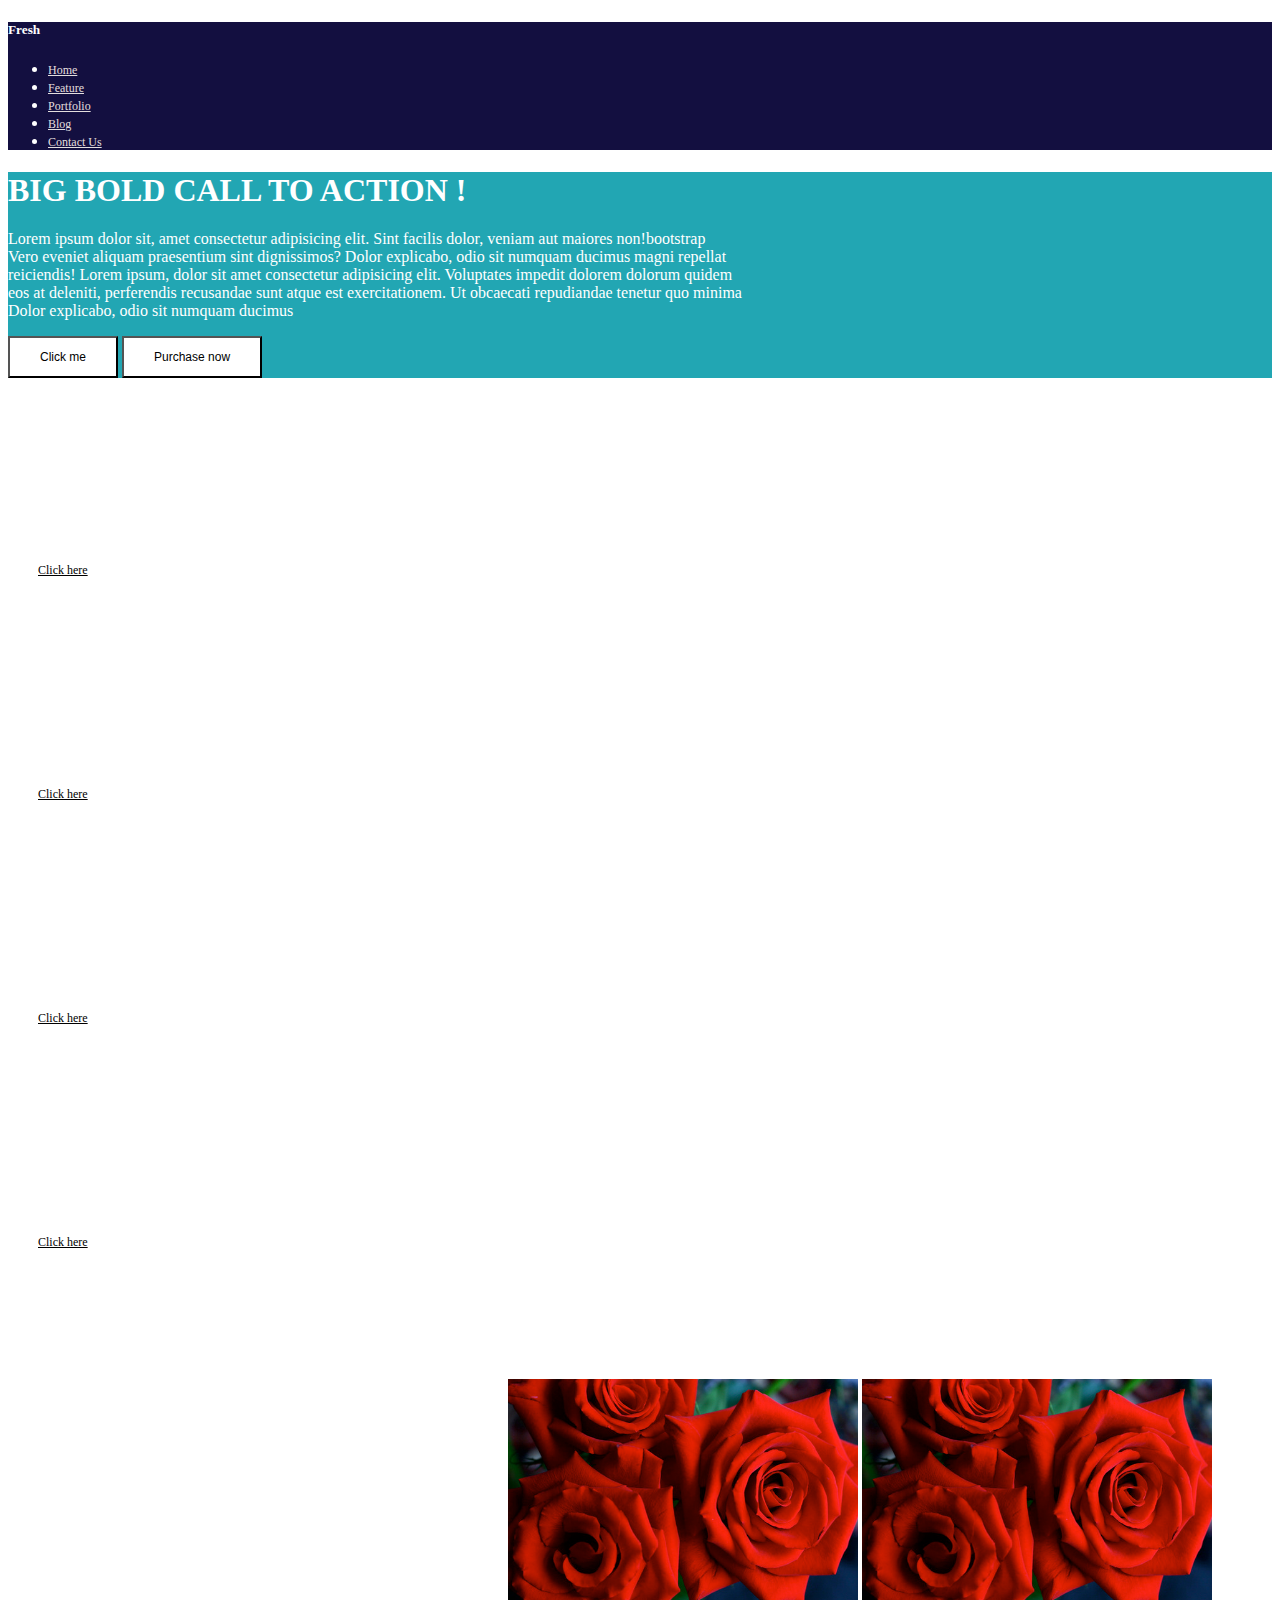
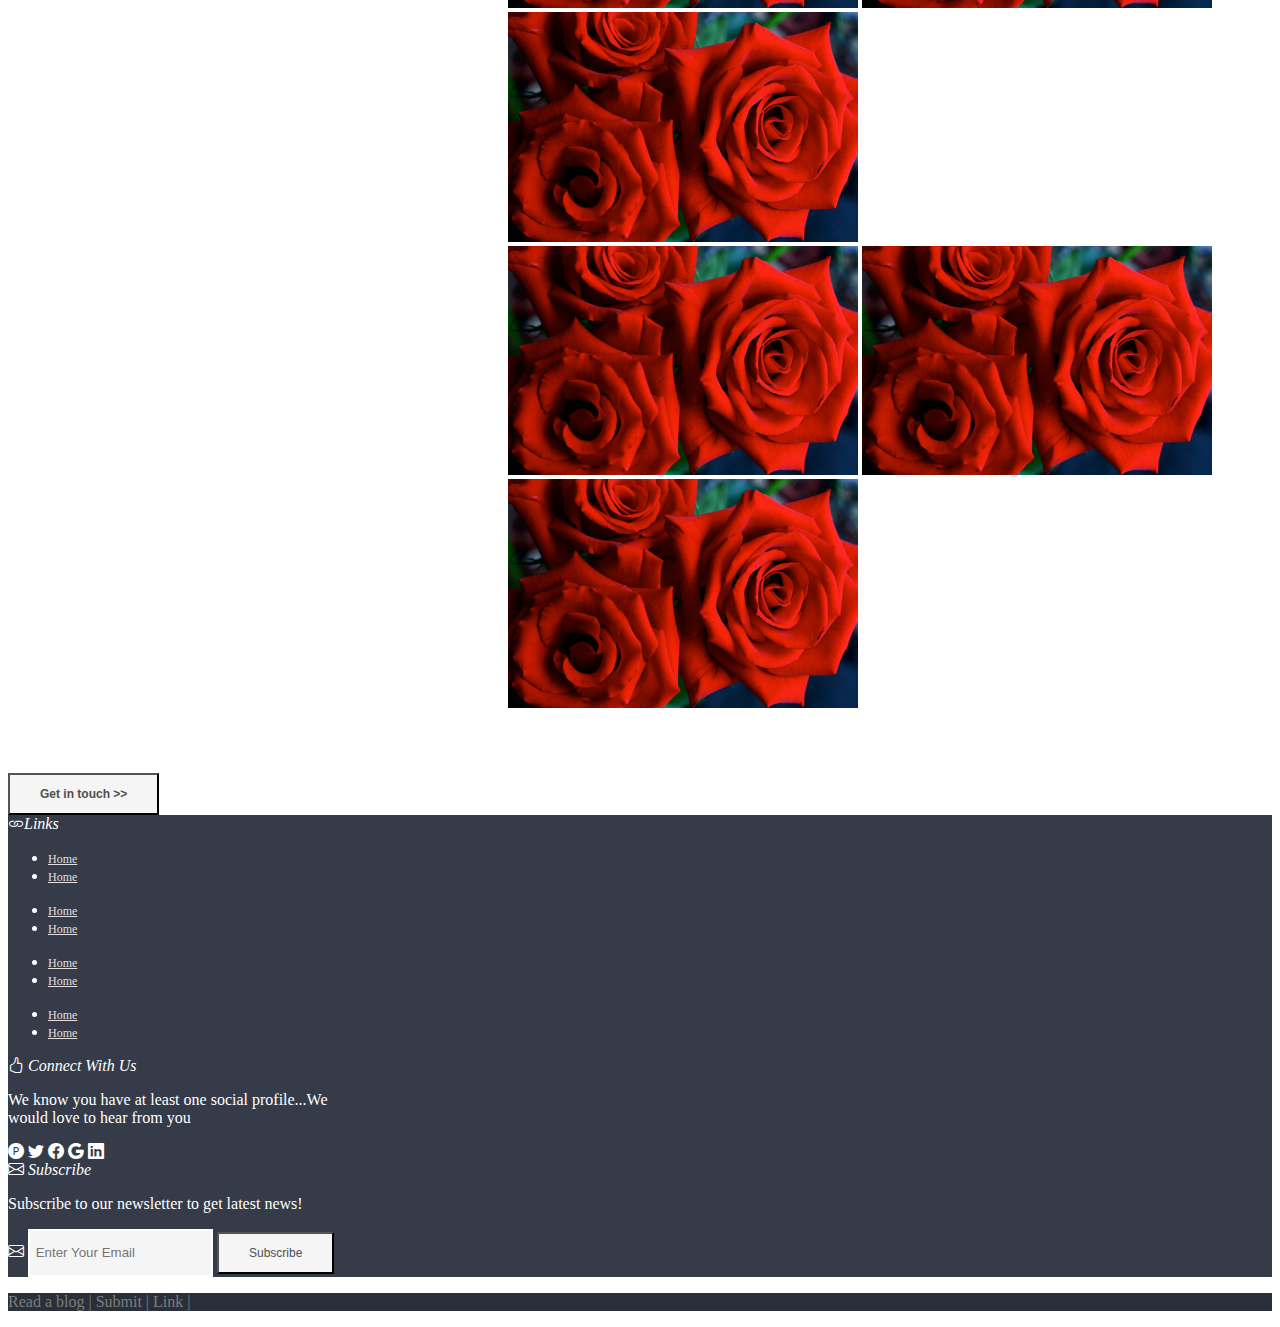
<file: task5/index.html>
<!DOCTYPE html>
<html lang="en">
<head>
    <meta charset="UTF-8">
    <meta name="viewport" content="width=device-width, initial-scale=1.0">
    <title>Bootstrap Task5</title>
    <link href="https://cdn.jsdelivr.net/npm/bootstrap@5.0.2/dist/css/bootstrap.min.css" rel="stylesheet" integrity="sha384-EVSTQN3/azprG1Anm3QDgpJLIm9Nao0Yz1ztcQTwFspd3yD65VohhpuuCOmLASjC" crossorigin="anonymous">
    <script src="https://cdn.jsdelivr.net/npm/bootstrap@5.0.2/dist/js/bootstrap.bundle.min.js" integrity="sha384-MrcW6ZMFYlzcLA8Nl+NtUVF0sA7MsXsP1UyJoMp4YLEuNSfAP+JcXn/tWtIaxVXM" crossorigin="anonymous"></script>
    <link rel="stylesheet" href="https://cdn.jsdelivr.net/npm/bootstrap-icons@1.5.0/font/bootstrap-icons.css">

    <link rel="stylesheet" href="style.css">
</head>
<body>
    <div class="container-fluid">
        <div class="row darkblue px-5">
            <div class="col-3">
                <h5>Fresh</h5>
            </div>

            <div class="col-9">
                <nav class="navbar navbar-expand-sm  ">
                    <!-- <div class="container-fluid"> -->
                         <ul class="navbar-nav ms-auto mb-2 mb-sm-0">
                            <li class="nav-item active">
                              <a class="nav-link pr-2" aria-current="page" href="#">Home</a>
                            </li>
                            <li class="nav-item">
                              <a class="nav-link pr-2" href="#">Feature</a>
                            </li>
                            <li class="nav-item">
                              <a class="nav-link pr-2" href="#">Portfolio</a>
                            </li>
                            <li class="nav-item">
                                <a class="nav-link pr-2" href="#">Blog</a>
                            </li>
                            <li class="nav-item">
                                <a class="nav-link pr-2" href="#">Contact Us</a>
                            </li>
                            <!-- <button class="btn">Free Download</button> -->
                          </ul>
          
                    <!-- </div> -->
                </nav>
            </div>
        </div>
        <!-- second row -->

        <div class="row text-center  greenland_green p-5">
            <h1><b>BIG BOLD CALL TO ACTION !</b></h1>
            <p class="pl-5">Lorem ipsum dolor sit, amet consectetur adipisicing elit. Sint facilis dolor, veniam aut maiores non!bootstrap <br> 
            Vero eveniet aliquam praesentium sint dignissimos? Dolor explicabo, odio sit numquam ducimus magni repellat<br> reiciendis!  
            Lorem ipsum, dolor sit amet consectetur adipisicing elit. Voluptates impedit dolorem dolorum quidem <br> eos at deleniti,
            perferendis recusandae sunt atque est exercitationem. Ut obcaecati repudiandae tenetur quo minima <br>Dolor explicabo, odio sit numquam ducimus </p>

             <div class=" text-center py-3 pb-2 "> 
                <button class="btn darkblue">Click me</button>
                <button class="btn bg-dark text-light mx-2">Purchase now</button>
             </div> 
        </div>

        <div class=" row text-center text-dark p-md-4">
            <h4><b>WHAT TO DO </b></h4>
            <div class="col-md-3">
              <div class="card1  px-md-5 text-center mx-md-5">
                <div class="card border-0 px-md-3" style="width: 16rem; height: 13rem; ">
                  <div class="card-body">
                    <p><i class="bi bi-star-fill icon-large"></i></p> 
                    <h5 class="card-title">Star Power</h5>
                    <p class="card-text">
                      Some quick example text to build on the <br>card title and make up the bulk of the card's <br>content.Some quick example text to build on the card .
                    </p>
                    <a href="#" class="btn btn-light text-primary border-0">Click here</a>
                  </div>
                </div>
              </div>
            </div>

            <div class="col-sm-3"> 
              <div class="card1  px-sm-5 text-center">
                <div class="card border-0 px-sm-3" style="width: 16rem; height: 13rem;">
                   <!-- <img src="star.png" class="card-img-top w-50 h-25 p-3" alt="...">  -->
                  <!-- <i class="bi bi-star-fill"></i> -->
                  <div class="card-body">
                    <p><i class="bi bi-broadcast"></i></p> 
                    <h5 class="card-title">Broadcast</h5>
                    <p class="card-text">
                      Some quick example text to build on the <br>card title and make up the bulk of the card's <br>content.Some quick example text to build on the card . 
                    </p>
                    <a href="#" class="btn btn-light text-primary border-0">Click here</a>
                  </div>
                </div>
              </div>
            </div>  

            <div class="col-sm-3">
              <div class="card border-0 px-sm-3" style="width: 16rem; height: 13rem;">
                <!-- <img src="star.png" class="card-img-top w-50 h-25 p-3" alt="...">  -->
                <!-- <i class="bi bi-star-fill"></i> -->
                <div class="card-body">
                  <p><i class="bi bi-people-fill"></i></p> 
                  <h5 class="card-title">Talk a lot</h5>
                  <p class="card-text">
                    Some quick example text to build on the <br>card title and make up the bulk of the card's <br>content.Some quick example text to build on the card .
                  </p>
                  <a href="#" class="btn btn-light text-primary border-0">Click here</a>
                </div>
              </div>
            </div>
          
            <div class="col-sm-3">
              <div class="card border-0 px-sm-3" style="width: 16rem; height: 13rem;">
                <!-- <img src="star.png" class="card-img-top w-50 h-25 p-3" alt="...">  -->
                <!-- <i class="bi bi-star-fill"></i> -->
                <div class="card-body">
                  <p><i class="bi bi-graph-up"></i></p> 
                  <h5 class="card-title">Grow</h5>
                  <p class="card-text">
                    Some quick example text to build on the <br>card title and make up the bulk of the card's <br>content.Some quick example text to build on the card .
                  </p>
                  <a href="#" class="btn btn-light  text-primary border-0">Click here</a>
                </div>
              </div>
            </div>
        </div>

        <div class="row text-center  p-5 text-dark ">
            <h4><b>LATEST PROJECT</b></h4>
            <!-- <div class="col-4 text-center   px-5 mx-5"> -->
              <div class=" flow2 text-center d-flex  px-5 mx-5 p-2">
                <img src="roses.jpg" alt="" class=" px-2"  style="width: 350px;">
                 <img src="roses.jpg" alt="" class=" px-2"  style="width: 350px;">
                <img src="roses.jpg" alt="" class=" px-2" style="width: 350px;"> 
             </div>  
            <!-- </div> -->
             <div class=" flow2 text-center d-flex  px-5 mx-5 ">
                <img src="roses.jpg" class=" px-2 p-2"  style="width: 350px;">
                <img src="roses.jpg" alt="" class=" px-2 p-2"  style="width: 350px;">
                <img src="roses.jpg" alt="" class=" px-2 p-2"  style="width: 350px;">
             </div> 
        </div>   

             <!-- <h4 class="p-5"><b>WE WOULD LOVE TO HEAR FROM YOU !</b></h4> -->
        <div class="row py-3 pb-2  py-3  text-dark px-5">  
          <div class="xsc d-flex text-center" >
            <h4 class="px-5 "><b>WE WOULD LOVE TO HEAR FROM YOU !</b></h4>
            <button class="btn btn1  bg-secondary"><b>Get in touch >> </b></button>
          </div>
                <!-- <button class="btn bg-dark text-light mx-2">Purchase now</button> -->
        </div>
        

        <div class="row gray1 pb-5 p-5 text-secondary justify-content-center">
          <div class="col ">
            <i class="bi bi-link px-5">Links</i>
            <!-- <h4 class="px-5">Links</h4> -->
            <ul class="nav">
              <li class="nav-item">
                <a class="nav-link active text-secondary" aria-current="page" href="#">Home</a>
              </li>
              <li class="nav-item">
                <a class="nav-link text-secondary" href="#">Home</a>
              </li>
            </ul>

            <ul class="nav">
              <li class="nav-item">
                <a class="nav-link active text-secondary" aria-current="page" href="#">Home</a>
              </li>
              <li class="nav-item">
                <a class="nav-link text-secondary" href="#">Home</a>
              </li>
            </ul>

            <ul class="nav">
              <li class="nav-item">
                <a class="nav-link active text-secondary" aria-current="page" href="#">Home</a>
              </li>
              <li class="nav-item">
                <a class="nav-link text-secondary" href="#">Home</a>
              </li>
            </ul>

            <ul class="nav">
              <li class="nav-item">
                <a class="nav-link active text-secondary" aria-current="page" href="#">Home</a>
              </li>
              <li class="nav-item">
                <a class="nav-link text-secondary" href="#">Home</a>
              </li>
            </ul>


          </div>
          <div class="col">
            <i class="bi bi-hand-thumbs-up"> Connect With Us</i>
            <!-- <h4>Connect With Us</h4> -->
            <p>We know you have at least one social profile...We <br>would love to hear from you</p>
            <i class="bi bi-p-circle-fill"></i>
            <i class="bi bi-twitter px-2"></i>
            <i class="bi bi-facebook px-2"></i>
            <i class="bi bi-google px-2"></i>
            <i class="bi bi-linkedin px-2"></i>
          </div>
          <div class="col ">
            <i class="bi bi-envelope"> Subscribe </i>
            <!-- <h4>Subscribe</h4> -->
            <p>Subscribe to our newsletter to get latest news!</p>
              <form>
                <div class="input-group">
                  <!-- <div class="icon icon-shape icon-shape-secondary rounded-circle"> -->
                  <!-- <span class="input-group-addon "> -->
                    <!-- <i class="fa fa-envelope icon-black"></i></span> -->
                    <i class="bi bi-envelope b1 px-2 "> </i>
                    <input id="email" type="email" class="form-control w-50 " name="email" placeholder=" Enter Your Email">
                  
                  <button class="btn btn-primary btn1" type="button" id="button-addon1" data-mdb-ripple-color="dark">
                    Subscribe
                </button>
              
              
                </div>
             </div> 
        </div>

        <div class="row black px-5 p-2">
        <p> Read a blog | Submit | Link | </p> 
       
    </div>
    
</body>
</html>
</file>
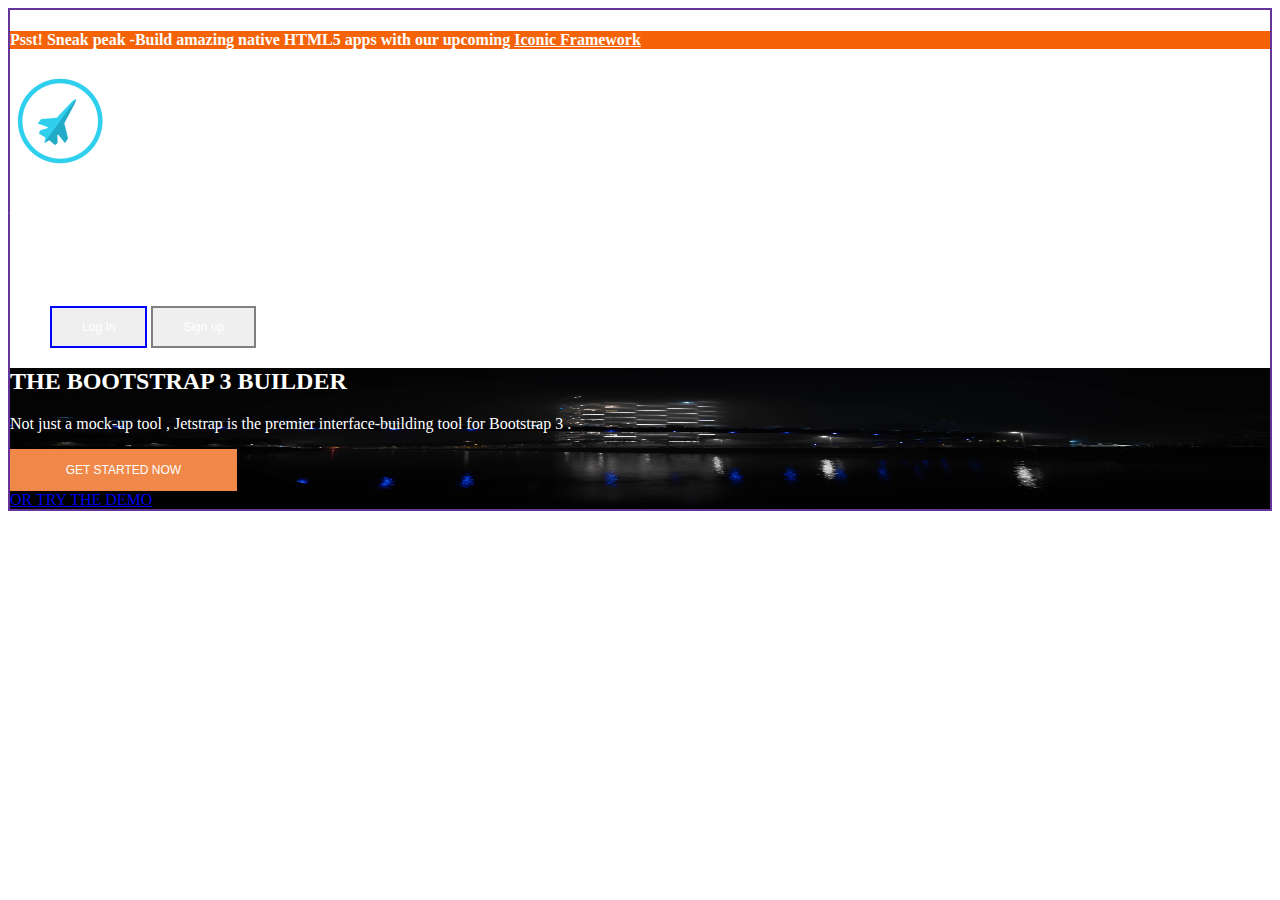
<file: task6/index.html>
<!DOCTYPE html>
<html lang="en">
<head>
    <meta charset="UTF-8">
    <meta name="viewport" content="width=device-width, initial-scale=1.0">
    <title>Bootstrap Task6</title>
    <link href="https://cdn.jsdelivr.net/npm/bootstrap@5.0.2/dist/css/bootstrap.min.css" rel="stylesheet" integrity="sha384-EVSTQN3/azprG1Anm3QDgpJLIm9Nao0Yz1ztcQTwFspd3yD65VohhpuuCOmLASjC" crossorigin="anonymous">
    <script src="https://cdn.jsdelivr.net/npm/bootstrap@5.0.2/dist/js/bootstrap.bundle.min.js" integrity="sha384-MrcW6ZMFYlzcLA8Nl+NtUVF0sA7MsXsP1UyJoMp4YLEuNSfAP+JcXn/tWtIaxVXM" crossorigin="anonymous"></script>
    <link rel="stylesheet" href="style.css">
</head>
<body>
    
</body>
    <div class="container-fluid">
        <div class="row orange text-center p-2">
            <h4>Psst! Sneak peak -Build amazing native HTML5 apps with our upcoming <u>Iconic Framework</u></h4>
        </div>

        <div class="row bg-dark  px-5 ">
            <div class="col-sm-1">
                <img src="logo.png" alt="" style="width: 100px; border-radius: 50%;">
            </div>
            <!-- <img src="logo.png" alt="" style="width: 100px; border-radius: 50%;"> -->
           <div class="col-md-3 p-3 px-4">
                <h3>jetStrap</h3>
            </div>

            <div class="col-8 py-3">
                <nav class="navbar navbar-expand-sm  ">
                    <!-- <div class="container-fluid"> -->
                         <ul class="navbar-nav ms-auto mb-2 mb-sm-0 ">
                            <li class="nav-item active">
                              <a class="nav-link pr-2" aria-current="page" href="#">Tour</a>
                            </li>
                            <li class="nav-item">
                              <a class="nav-link pr-2" href="#">Buzz</a>
                            </li>
                            <li class="nav-item">
                              <a class="nav-link pr-2" href="#">Plans</a>
                            </li>
                            <li class="nav-item">
                                <a class="nav-link pr-2" href="#">Blog</a>
                            </li>
                             <button class="btn btn1 bg-primary ">Log In</button> 
                             <button class="btn btn2 bg-secondary">Sign up</button> 
                          </ul>
          
                    <!-- </div> -->
                </nav>
            </div>
        </div>

        <div class="row text-center d-flex" id="row1">
            <h2 class="px-5 pt-5"><b>THE BOOTSTRAP 3 BUILDER </b></h2>
            <p>Not just a mock-up tool , Jetstrap is the premier interface-building tool for Bootstrap 3 .</p>
            <div class="text-center pt-5 p-5">
                 <button class="btn btn3 orange ">GET STARTED NOW</button><br>
                 <a href="#demo" class="text-light pt-2"> OR TRY THE DEMO </a> 
            </div>
        </div>
       
    </div>
</html>
</file>
<file: t1/style.css>
body{
    background-color: white;
}
.container{
    background-color: white;
}
.row{
    /* border: 1px solid red; */
    height: 100px;
    /* background-color;: $pink-600;  */
     /* margin: -12px; */ */
}
#row1{ 
     background-color:rgb(120, 34, 62); 
     
}
#row2{
    background-color:rgb(185, 66, 105); 
      margin-top: -25px;  */
}
#row3{
    background-color:rgb(238, 96, 143);
    margin-top: -25px;
}
#row4{
    background-color:rgb(217, 147, 168); 
     margin-top: -30px; 
}
#row5{
    height: 40px;
    margin-top: -20px; 
    margin-left: 5px;
}
h1,h2,h3,h4,h5,h6{
    text-align: center;
    color: aliceblue;
}
.col{
     border: 1px solid rgba(255, 166, 0, 0.819); 
    background: rgb(241, 230, 235);
    /* margin-left: 7px; */
    /* margin-right: 7px; */
    /* padding: 50; */
}
</file>
<file: t2/style.css>
.container{
    /* background-color: blueviolet; */
    /* border: 2px solid black; */
}
.row{
    /* background-color: brown; */
    /* border: 2px solid red; */
    background: rgb(168, 67, 84);
    height: 60px;
    /* color: whitesmoke;  */
}
.col,.col1,.col2,col3,.col4,.col5{
    /* border: 1px solid rgb(0, 255, 21); */
    text-align: center;
    /* color: whitesmoke: black; */
}
.col1,.col3{
    background: lightblue;
}
.col2{
    background: rgb(248, 210, 216);
}
.col4{
    background: rgb(66, 110, 66);
}
.col5{
    background: rgb(214, 51, 51);
}
/*p{
    color: whitesmoke; 
}*/
#row1{
    height: auto;
    border-left: 10px solid orange;
    color: white; 
    margin-right: 1px;
    font-family: 'Times New Roman', Times, serif;
    font-size: 15px;
}
</file>
<file: t3/style.css>
.container{
    background: white;
    /* border: 2px solid black; */
}
.row{
    /* border: 2px solid rgb(148, 147, 147); */
    margin: 15px;
    
    
}
.col{
     background: whitesmoke; 
    border: 1px solid rgb(153, 153, 154);  */
    /* height: 5px; */
}

#content,.col1{
    background-color: white;
    border: none;
     text-align: left; 
     /* padding: 5px 0 0 30px; */
}
#2{
    background-color: rgb(131, 243, 131);
    /* margin: 50px; */
}
.col2{
    background-color: rgb(15, 84, 15);
   
}
.p{
    font-size: 13px;
}
.nav-link{
    color: grey;
}

 .nav li a {
    display: block;
    color: grey;
    text-align: center;
    padding: 14px 16px;
    text-decoration: none;
  }
  
 li a:hover {
    background-color: #d1cfcf;
    color: grey;
  }
.nav1 li a:hover{
    background-color:black;
}
</file>
<file: t4/style.css>
*{
    margin: 0;
    padding: 0;
}

.container{
    /* background: red; */
    /* border: 2px solid black; */
}
.row{
    background: white;
    border: 1px solid rgb(28, 27, 27);
    /* margin: 0; */
    
}
/*
#row1{
    height: 200px;
}
#row2{
    height: 175px;
}
#row3{
    height: 150px;
}*/
.margin{
    margin-left: 1px;
    margin-right: 1px;
}
.margin1{
    margin-left: 1px;
    /* margin-right: 1px; */
}
.col-4{
    background: white;
    border: 1px solid rgb(17, 17, 18);
     /* margin-left: 2px;  */
}
</file>
<file: t5/style.css>
.container{
  border: 3px solid whitesmoke;
  /* margin: 20px; */
}
/*.row{
  border: 1px solid rgb(102, 96, 96);
}
.col,.col-4,col-6{
  border: 1px solid rgb(247, 166, 166);
}*/
* {
  box-sizing: border-box;
}

.column {
  float: left;
  width: 33.33%;
  padding: 10px;
}

/* Clearfix (clear floats) */
.row::after {
  content: "";
  clear: both;
  display: table;
}
/* row1{ 
  width: 73.33%;
  height: 100%;
}*/
/*.carousel-item active{
  height: 25%;
}*/
/*.carousel {
  width:auto;
  height:60px;
}*/
/*.carousel-inner > .item > img {
  width:640px;
  height:360px;
}*/
.w-100 {
  width: 100% !important;
  height: 55vh;
}
.d-block{
  padding: 5px;
}
</file>
<file: t6/style.css>
.container{
    /* border: 2px solid red ; */
    padding-top: 25px;
}
/* .row{ 
    border: 2px solid rgb(138, 134, 134) ;
}*/
.col-9,.col-3{
    border-bottom: 2px solid gainsboro ;
}
.gray{
    background-color: gainsboro;
    
}
.lightgray{
    background-color: rgb(230, 227, 227);
}

.display-4{
    font-size: 50px;
}
.lead{
    font-size: 15px;
    padding-bottom: 25px;
}
.card{
    padding: 0;
    margin-top: 2px;
}
.card-title{
    font-size: 35px;
}
.card-text{
    font-size: 12px;
}
</file>
<file: t8/style.css>
.container{
    /* border: 2px solid rebeccapurple; */
    margin-top: 5px;
    font-family: 'Times New Roman', Times, serif;
}
.navyblue{
    background-color: #130f40;
    
}
.row{
    color: white;
}
.h3{
    /* left: 25px; */
    font-size: 25px;
}
.lightgreen{
    background-color: #0fb9b1;
}
.navbar-nav{
    justify-content: end;
    color: white;
}
.nav-link{
    color: aliceblue;
    font-size: 12px;
    /* padding-left: 25px; */

}
.w-25{
    /* width: 5px; */
    height: 10rem;
}
.row1{
    color: navy ;
}
.col-2{
    font-size: 10px;
}
.btn {
    /* background-color: DodgerBlue; */
    border: 1px solid white;
    color: white;
    padding: 2px 25px;
    cursor: pointer;
    font-size: 20px;
    
  }
  
  /* Darker background on mouse-over */
  .btn:hover {
    /* background-color: RoyalBlue; */
  }
  .btn{
    background-color: #0fb9b1;
  }
  .form-control:focus{
    /* border-color: #5cb85c;   */
    border: none;
    box-shadow: none; 
    -webkit-box-shadow: none;
} 
.darkblue{
    background-color: rgb(12, 12, 27);
}
</file>
<file: t9/style.css>
.container-fluid{
     background-color: #e09191; 
    border: 2px solid blueviolet;
    color: white;
    font-family: 'Times New Roman', Times, serif;
    /* margin: 0; */
    /* padding: 0; */
}
.row{
  border: none;
}
.btn {
    background-color: rgb(114, 176, 238); */
    border: none;
    color: white;
    padding: 12px 30px;
    cursor: pointer;
    font-size: 12px;
  }
  
  /* Darker background on mouse-over */
  .btn:hover {
    background-color: RoyalBlue;
  }
  .pink{
    background-color: #e09191;
    border: 2px solid white;
  }
  .nav-link{
    color: rgb(227, 222, 222);
    font-size: 12px;
  }
  .h1{
    font-size: 70px;
  }
  .darkblue{
    background-color: rgb(86, 123, 235);
  }
  /* #row1{ 
    height: 30vh;
  }*/
  .w-100{
    width: 100 !important;
    height: 65vh;
  }
  .text{
    font-size: 30px;
  }
  .gray1{
    background-color: #353b48;
  }
  .input-group-addon{
    border: 2px solid white;
    background-color: gainsboro;
    /* padding: 10px; */
    width: 30px;
    height: 10px;
  }
  .form-control,input{
    border: 2px solid white;
    background-color: whitesmoke;
    height: 42px;
  }
  .icon-black{
    color: black;
  }
  span {
    display: inline-block;
    padding: 10px 20px;
  }
  .btn1{
    /* height: 2px; */
    background-color: whitesmoke;
    color: rgb(126, 126, 126);
  }
  .text-center{
    border: none;
  }
 .black{
  background-color:  #2a2f39;
  color: rgb(126, 126, 126);
  /* padding:10px; */

 }
</file>
<file: task2/style.css>
.container-fluid{
    /* border: 2px solid blueviolet; */
    color: white;
    font-family: 'Times New Roman', Times, serif;
}
.orange{
  background-color: orangered;
}
.nav-link{
    color: white;
    font-size: 15px;
    font-family: Arial, Helvetica, sans-serif;
  }
  .btn {
    /* background-color: white; */ 
     
    color: white;
    padding: 12px 30px; 
    cursor: pointer;
    font-size: 12px;
  }
  
  /* Darker background on mouse-over */
  .nav-link:hover {
    color: orangered;
    border: none;
  }
  
  .btn1{
    border: 2px solid orangered;
  }
  .btn2{
    border: 2px solid gray;
  }
  .carousel-item {
    width: 100%;
    height: 500px;
    margin: none;
  }
  /* .carousel-indicators:hover{ 
    background-color: orangered;
  }*/
  .card-text{
    font-size: 12px;
  }
</file>
<file: task5/style.css>
.container-fluid{
    /* border: 2px solid blueviolet; */
    font-family: 'Times New Roman', Times, serif;
    color: white;
}
.col-3{
  /* border: 2px solid royalblue; */
}
.darkblue{
    background-color: #130f40;
}
.greenland_green{
    background: #22a6b3;
}

.nav-link{
    color: rgb(227, 222, 222);
    font-size: 12px;
  }
  .btn {
    background-color: white; */
    border: none;
    color: black;
    padding: 12px 30px; 
    cursor: pointer;
    font-size: 12px;
  }
  
  /* Darker background on mouse-over */
  .btn:hover {
    background-color: rgb(157, 179, 247);
  }
  .btn2{
    color: white;
  }
 .bi-star-fill{
  width: 250px;
 }
 .card-text{
  font-size: 10px;
 }
 .flow2{
  padding-left: 500px;
 }

 .gray1{
  background-color: #353b48;
}
.input-group-addon{
  border: 2px solid white;
  background-color: gainsboro;
  /* padding: 10px; */
  width: 30px;
  height: 10px;
}
.form-control,input{
  border: 2px solid white;
  background-color: whitesmoke;
  height: 42px;
}
.icon-black{
  color: black;
}
.bi1 {
  /* display: inline-block; */
  padding: 10px 20px;
  border: 2px solid red;
}
.btn1{
  /* height: 2px; */
  background-color: whitesmoke;
  color: rgb(81, 78, 78);
}
.text-center{
  border: none;
}
.black{
background-color:  #2a2f39;
color: rgb(126, 126, 126);
/* padding:10px; */

}
.w-25{
  width: auto !important;
  height: auto;
  /* padding-left: 50px; */
}
</file>
<file: task6/style.css>
.container-fluid{
    border: 2px solid rebeccapurple;
    color: white;
}
.orange{
    background: rgb(245, 99, 9);
}
.nav-link{
    color: white;
    font-size: 15px;
  }
  .btn {
    /* background-color: white; */ 
     
    color: white;
    padding: 12px 30px; 
    cursor: pointer;
    font-size: 12px;
  }
  
  /* Darker background on mouse-over */
  .btn:hover {
    background-color: rgb(11, 47, 155);
  }
  
  .btn1{
    border: 2px solid blue;
  }
  .btn2{
    border: 2px solid gray;
  }

  .btn3{
    border: 2px solid rgb(239, 136, 72);
    background-color:  rgb(239, 136, 72) ;
    /* align-items: center; */
    width: 18%;
  }
  .btn3.btn3:hover{
    background-color: rgb(131, 89, 12);
  }
  #row1{
    background-image: url(background_image.jpg);
    background-size: 100% 100%;
  }
</file>
